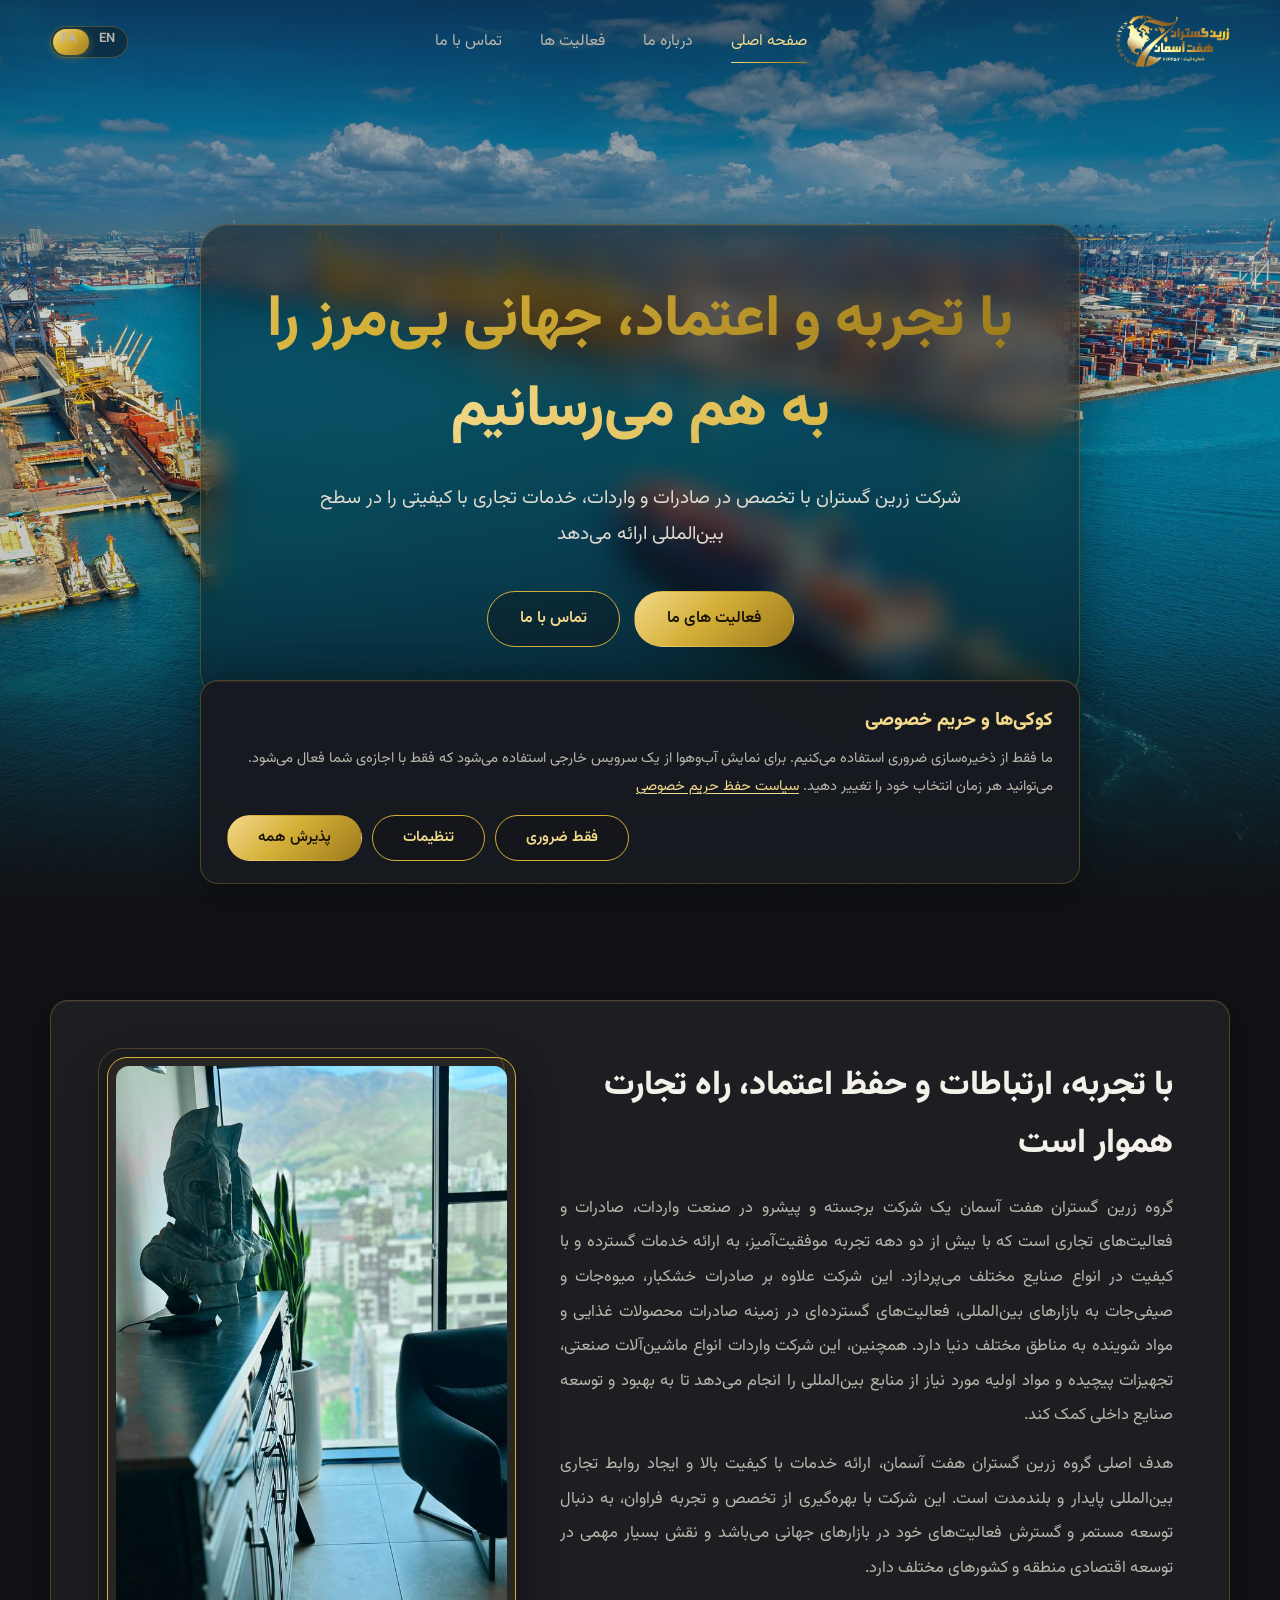
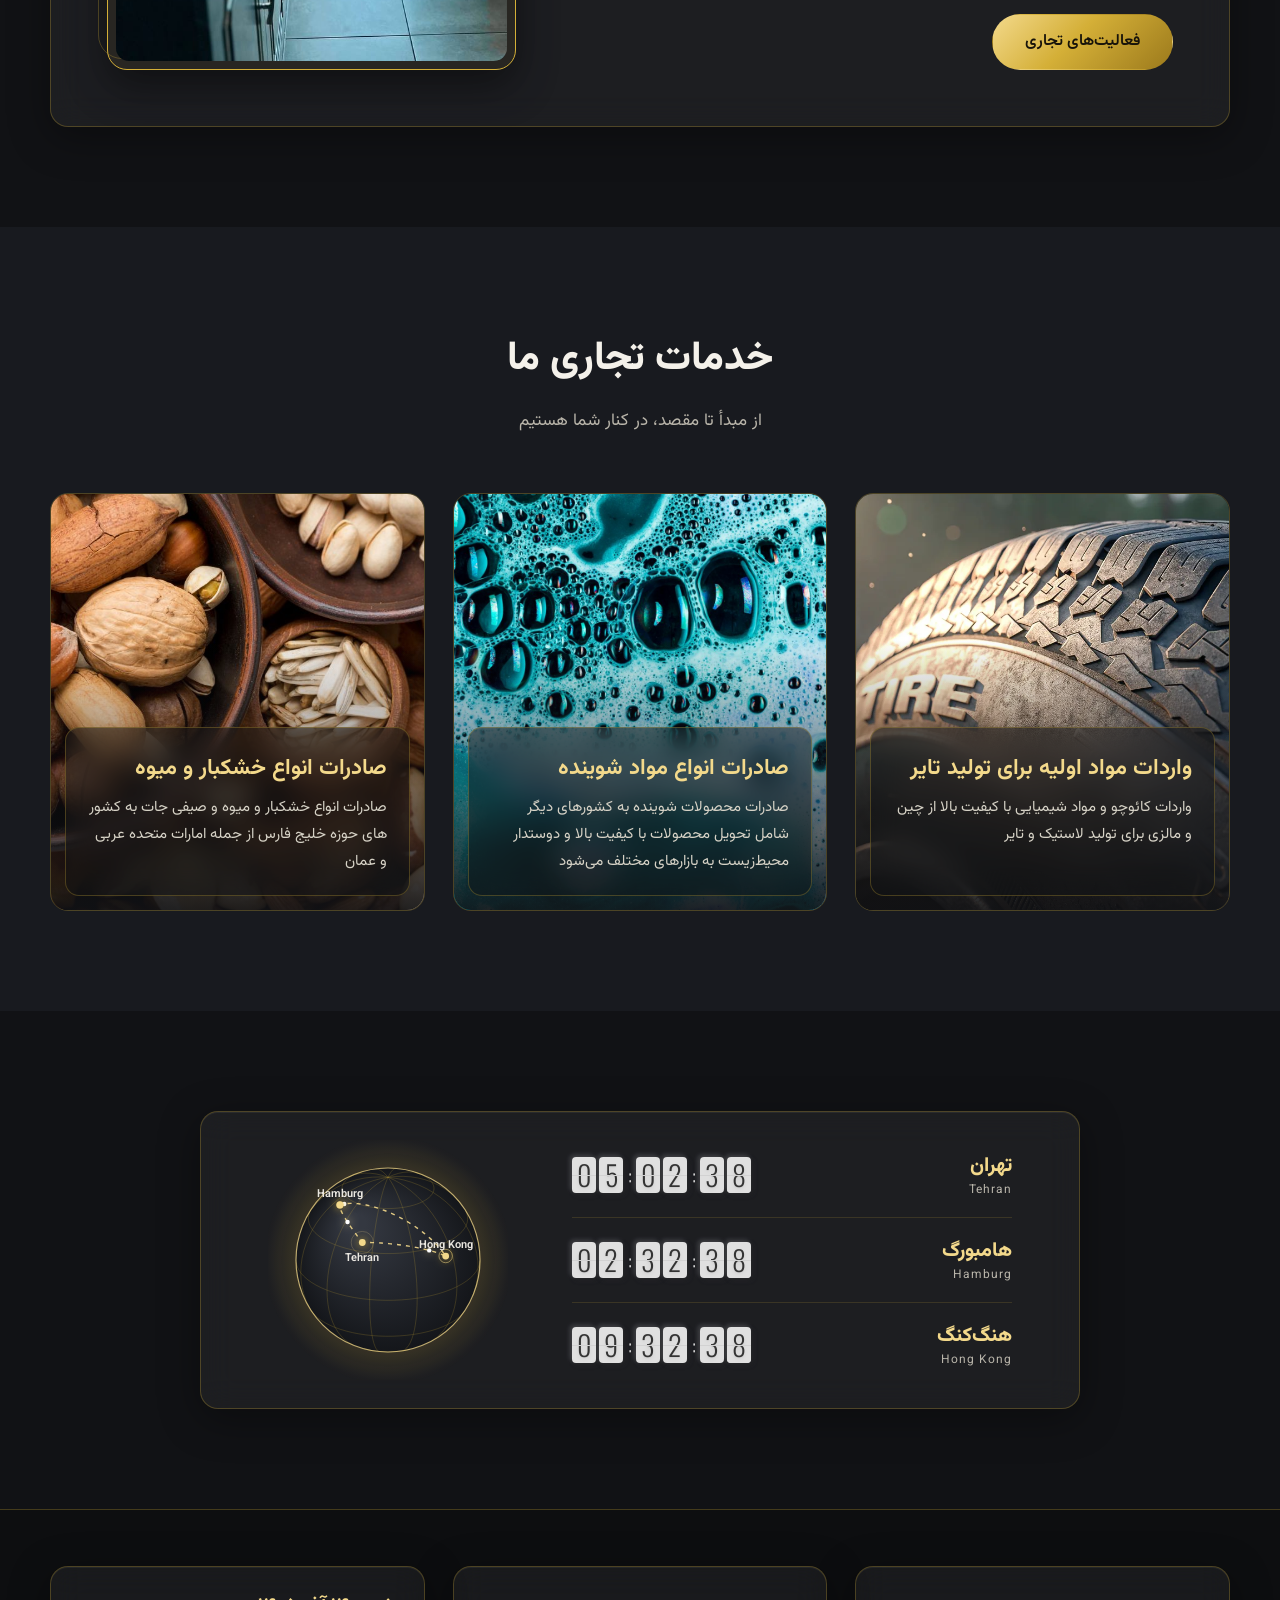
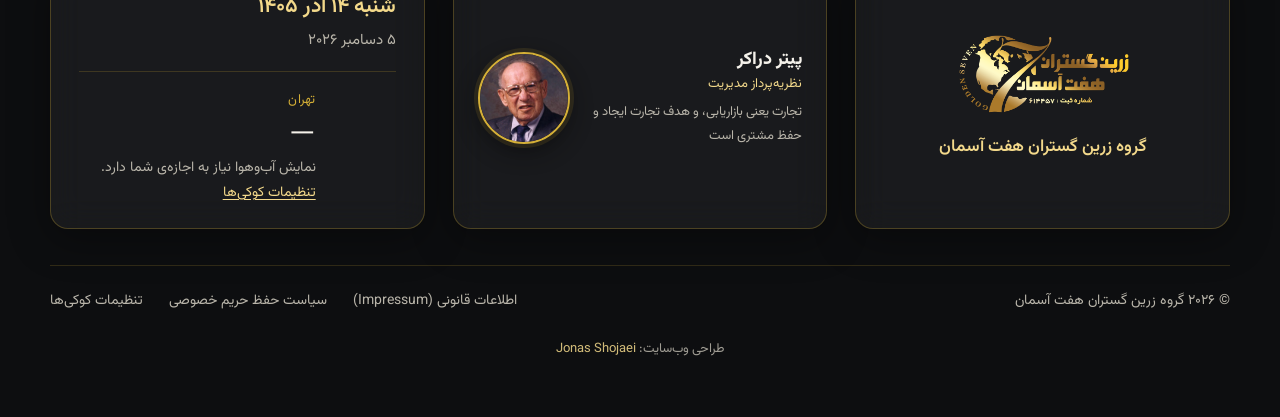
<file: index.html>
<!DOCTYPE html>
<html lang="fa" dir="rtl">
<head>
  <meta charset="utf-8">
  <meta name="viewport" content="width=device-width, initial-scale=1">
  <title data-i18n="home.title">زرین گستران | صادرات و واردات</title>
  <meta name="description" content="شرکت زرین گستران با تخصص در صادرات و واردات، خدمات تجاری با کیفیتی را در سطح بین‌المللی ارائه می‌دهد.">
  <meta name="theme-color" content="#111215">
  <link rel="icon" href="images/Logo.png">
  <link rel="preload" href="fonts/vazirmatn-arabic.woff2" as="font" type="font/woff2" crossorigin>
  <link rel="stylesheet" href="fonts/fonts.css">
  <link rel="stylesheet" href="css/style.css">
  <link rel="preload" as="image" href="images/hero.jpg" fetchpriority="high">
  <link rel="canonical" href="https://www.zarrin7.com/">
</head>
<body>

<header class="site-header">
  <div class="container header-inner">
    <a class="brand" href="index.html" aria-label="زرین گستران"><img src="images/Logo.png" width="664" height="321" decoding="async" alt="زرین گستران هفت آسمان" data-i18n-alt="alt.logo"></a>
    <nav class="nav" id="nav">
      <a href="index.html" class="active" data-i18n="nav.home">صفحه اصلی</a>
      <a href="about.html" data-i18n="nav.about">درباره ما</a>
      <a href="activities.html" data-i18n="nav.activities">فعالیت ها</a>
      <a href="contact.html" data-i18n="nav.contact">تماس با ما</a>
    </nav>
    <button class="lang-toggle" type="button" role="switch" aria-checked="false" aria-label="Language / زبان"><span class="lt-knob" aria-hidden="true"></span><span class="lt-opt">FA</span><span class="lt-opt">EN</span></button>
    <button class="nav-toggle" type="button" aria-label="منو" data-i18n-aria="aria.menu" aria-expanded="false" aria-controls="nav"><span></span></button>
  </div>
</header>

<main>
  <!-- ===== Hero ===== -->
  <section class="hero">
    <div class="hero-bg" role="img" aria-label="کشتی حامل کانتینر" data-i18n-aria="aria.hero"></div>

    <!-- plane flying across the banner -->
    <div class="lane-track" aria-hidden="true">
      <div class="mover">
        <span class="trail"></span>
        <span class="vehicle plane"><svg viewBox="0 0 24 24"><path fill="currentColor" d="M14 8.947L22 14v2l-8-2.526v5.36l3 1.666V22l-4.5-1L8 22v-1.5l3-1.667v-5.36L3 16v-2l8-5.053V3.5a1.5 1.5 0 0 1 3 0z"/></svg></span>
      </div>
    </div>

    <div class="container hero-content">
      <h1 class="fade-up" style="--d:.25s"><span class="gold-text" data-i18n="hero.quote">با تجربه و اعتماد، جهانی بی‌مرز را به هم می‌رسانیم</span></h1>
      <p class="hero-lead fade-up" style="--d:.45s" data-i18n="hero.lead">شرکت زرین گستران با تخصص در صادرات و واردات، خدمات تجاری با کیفیتی را در سطح بین‌المللی ارائه می‌دهد</p>
      <div class="hero-actions fade-up" style="--d:.65s">
        <a class="btn btn-gold" href="activities.html" data-i18n="hero.cta1">فعالیت های ما</a>
        <a class="btn btn-ghost" href="contact.html" data-i18n="hero.cta2">تماس با ما</a>
      </div>
    </div>
    <a class="scroll-hint" href="#intro" aria-label="scroll"><i></i><i></i><i></i></a>
  </section>

  <!-- ===== Introduction ===== -->
  <section class="section" id="intro">
    <div class="container">
      <div class="intro-panel glass reveal">
        <div>
          <h2 data-i18n="intro.title">با تجربه، ارتباطات و حفظ اعتماد، راه تجارت هموار است</h2>
          <p data-i18n="intro.p1">گروه زرین گستران هفت آسمان یک شرکت برجسته و پیشرو در صنعت واردات، صادرات و فعالیت‌های تجاری است که با بیش از دو دهه تجربه موفقیت‌آمیز، به ارائه خدمات گسترده و با کیفیت در انواع صنایع مختلف می‌پردازد. این شرکت علاوه بر صادرات خشکبار، میوه‌جات و صیفی‌جات به بازارهای بین‌المللی، فعالیت‌های گسترده‌ای در زمینه صادرات محصولات غذایی و مواد شوینده به مناطق مختلف دنیا دارد. همچنین، این شرکت واردات انواع ماشین‌آلات صنعتی، تجهیزات پیچیده و مواد اولیه مورد نیاز از منابع بین‌المللی را انجام می‌دهد تا به بهبود و توسعه صنایع داخلی کمک کند.</p>
          <p data-i18n="intro.p2">هدف اصلی گروه زرین گستران هفت آسمان، ارائه خدمات با کیفیت بالا و ایجاد روابط تجاری بین‌المللی پایدار و بلندمدت است. این شرکت با بهره‌گیری از تخصص و تجربه فراوان، به دنبال توسعه مستمر و گسترش فعالیت‌های خود در بازارهای جهانی می‌باشد و نقش بسیار مهمی در توسعه اقتصادی منطقه و کشورهای مختلف دارد.</p>
          <a class="btn btn-gold intro-btn" href="activities.html" data-i18n="intro.btn">فعالیت‌های تجاری</a>
        </div>
        <figure class="intro-photo">
          <div class="clip"><img src="images/office.jpg" width="1280" height="960" decoding="async" alt="دفتر زرین گستران" data-i18n-alt="alt.office" loading="lazy"></div>
        </figure>
      </div>
    </div>
  </section>

  <!-- ===== Three cards ===== -->
  <section class="section section-alt">
    <div class="container">
      <div class="section-head reveal">
        <h2 data-i18n="cards.title">خدمات تجاری ما</h2>
        <p data-i18n="cards.sub">از مبدأ تا مقصد، در کنار شما هستیم</p>
      </div>
      <div class="cards">
        <article class="card reveal" style="--d:0s">
          <img src="images/tyre.webp" width="1022" height="767" decoding="async" alt="تایر" data-i18n-alt="alt.tyre" loading="lazy">
          <div class="card-body">
            <h3 data-i18n="card1.title">واردات مواد اولیه برای تولید تایر</h3>
            <p data-i18n="card1.text">واردات کائوچو و مواد شیمیایی با کیفیت بالا از چین و مالزی برای تولید لاستیک و تایر</p>
          </div>
        </article>
        <article class="card reveal" style="--d:.15s">
          <img src="images/detergent.jpg" width="1000" height="1000" decoding="async" alt="مواد شوینده" data-i18n-alt="alt.detergent" loading="lazy">
          <div class="card-body">
            <h3 data-i18n="card2.title">صادرات انواع مواد شوینده</h3>
            <p data-i18n="card2.text">صادرات محصولات شوینده به کشورهای دیگر شامل تحویل محصولات با کیفیت بالا و دوستدار محیط‌زیست به بازارهای مختلف می‌شود</p>
          </div>
        </article>
        <article class="card reveal" style="--d:.3s">
          <img src="images/fruits-nuts.jpg" width="1000" height="667" decoding="async" alt="خشکبار و میوه" data-i18n-alt="alt.fruits-nuts" loading="lazy">
          <div class="card-body">
            <h3 data-i18n="card3.title">صادرات انواع خشکبار و میوه</h3>
            <p data-i18n="card3.text">صادرات انواع خشکبار و میوه و صیفی جات به کشور های حوزه خلیج فارس از جمله امارات متحده عربی و عمان</p>
          </div>
        </article>
      </div>
    </div>
  </section>

  <!-- ===== World clocks ===== -->
  <section class="section">
    <div class="container">
      <div class="clocks glass reveal">
        <div class="clocks-grid">
          <canvas class="globe" id="globe" width="240" height="240" role="img" aria-label="Tehran – Hamburg – Hong Kong"></canvas>

          <div class="clock-list">
            <div class="clock-row">
              <div class="clock-city"><span data-i18n="clock.tehran">تهران</span><small>Tehran</small></div>
              <div class="clock" data-tz="Asia/Tehran" role="img" aria-label="Tehran"></div>
            </div>
            <div class="clock-row">
              <div class="clock-city"><span data-i18n="clock.hamburg">هامبورگ</span><small>Hamburg</small></div>
              <div class="clock" data-tz="Europe/Berlin" role="img" aria-label="Hamburg"></div>
            </div>
            <div class="clock-row">
              <div class="clock-city"><span data-i18n="clock.hongkong">هنگ‌کنگ</span><small>Hong Kong</small></div>
              <div class="clock" data-tz="Asia/Hong_Kong" role="img" aria-label="Hong Kong"></div>
            </div>
          </div>
        </div>
      </div>
    </div>
  </section>
</main>

<footer class="site-footer">
  <div class="container footer-inner">
    <div class="footer-brand">
      <img src="images/Logo.png" width="664" height="321" decoding="async" alt="زرین گستران هفت آسمان" data-i18n-alt="alt.logo">
      <p data-i18n="footer.name">گروه زرین گستران هفت آسمان</p>
    </div>
    <div class="foot-mid glass" aria-label="Quotes" role="region"></div>
    <div class="foot-info glass" id="foot-info"></div>
  </div>
  <div class="container legal-bar">
    <span class="legal-copy" data-i18n="legal.copy">© ۲۰۲۶ گروه زرین گستران هفت آسمان</span>
    <nav class="legal-links" aria-label="Legal">
      <a href="imprint.html" data-i18n="legal.imprint">اطلاعات قانونی (Impressum)</a>
      <a href="privacy.html" data-i18n="legal.privacy">سیاست حفظ حریم خصوصی</a>
      <a href="#" data-cookie-settings data-i18n="legal.cookies">تنظیمات کوکی‌ها</a>
    </nav>
  </div>
  <p class="container credit"><span data-i18n="credit.label">طراحی وب‌سایت:</span> <a href="https://bitbins.de/" target="_blank" rel="noopener" dir="ltr">Jonas Shojaei</a></p>
</footer>

<script src="js/config.js"></script>
<script src="js/lang/en.js"></script>
<script src="js/i18n.js"></script>
<script src="js/consent.js"></script>
<script src="js/main.js"></script>
<script src="js/clock.js"></script>
<script src="js/globe.js"></script>
<script src="js/footer-info.js"></script>
<script src="js/quotes.js"></script>
</body>
</html>
</file>
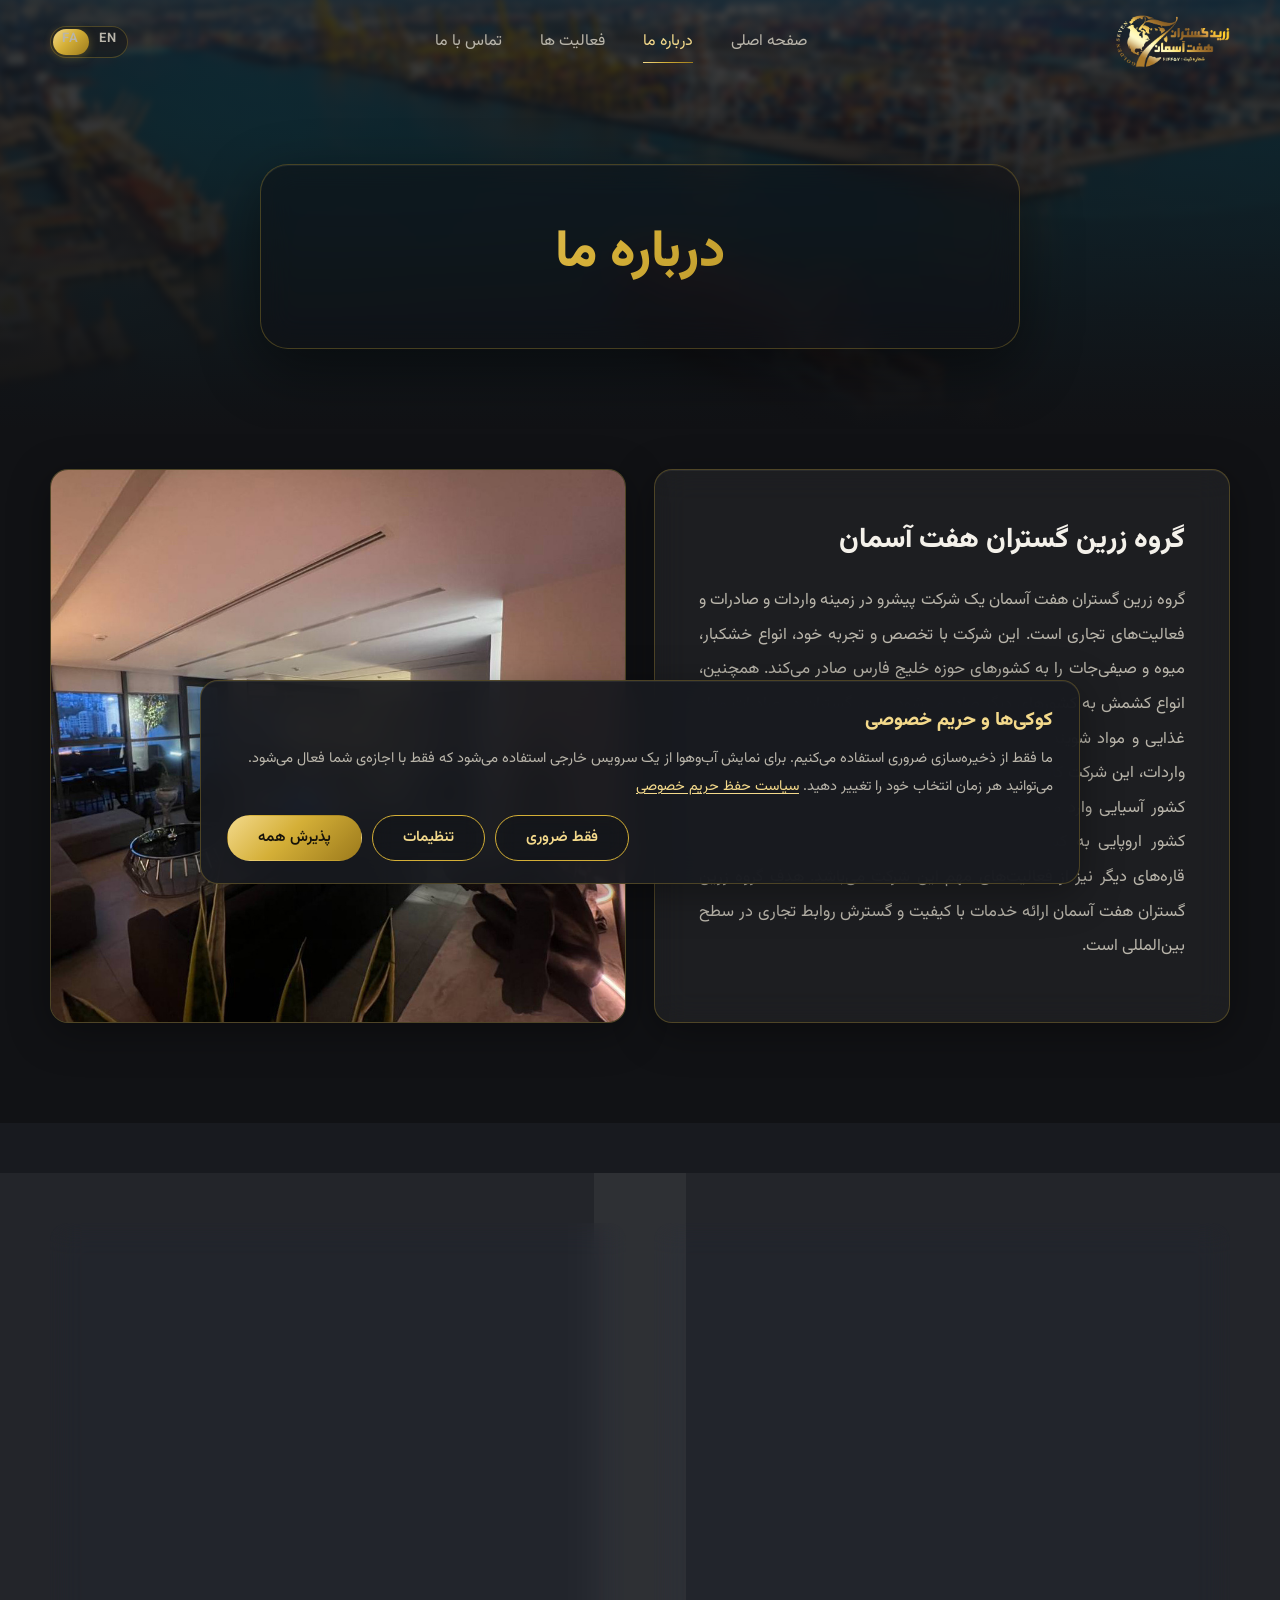
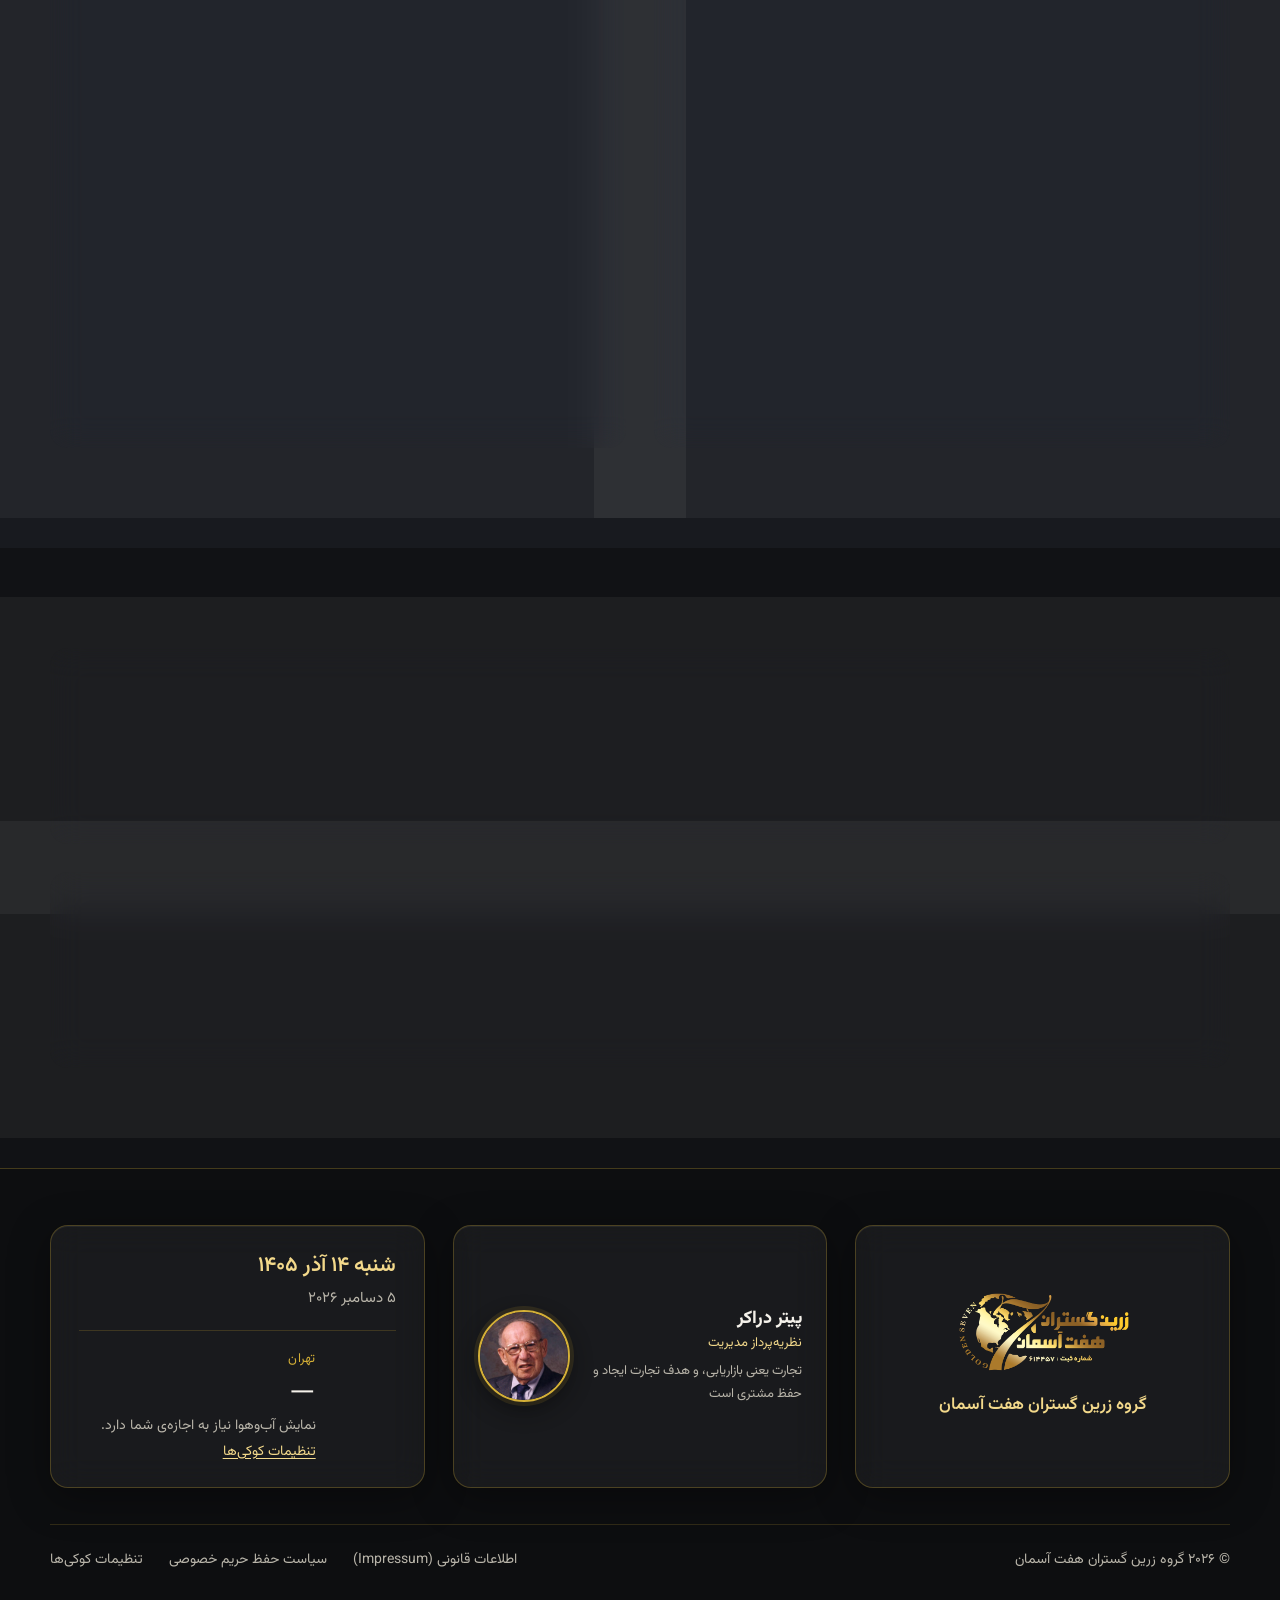
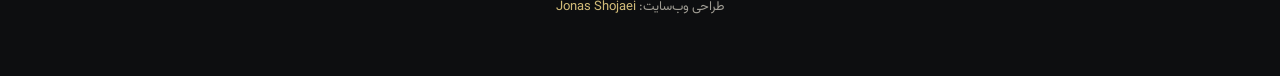
<file: about.html>
<!DOCTYPE html>
<html lang="fa" dir="rtl">
<head>
  <meta charset="utf-8">
  <meta name="viewport" content="width=device-width, initial-scale=1">
  <title data-i18n="about.pagetitle">درباره ما | زرین گستران</title>
  <meta name="description" content="آشنایی با شرکت زرین گستران؛ فعال در صادرات و واردات و ارائه خدمات تجاری بین‌المللی.">
  <meta name="theme-color" content="#111215">
  <link rel="icon" href="images/Logo.png">
  <link rel="preload" href="fonts/vazirmatn-arabic.woff2" as="font" type="font/woff2" crossorigin>
  <link rel="stylesheet" href="fonts/fonts.css">
  <link rel="stylesheet" href="css/style.css">
  <link rel="preload" as="image" href="images/hero.jpg" fetchpriority="high">
  <link rel="canonical" href="https://www.zarrin7.com/about.html">
</head>
<body>

<header class="site-header">
  <div class="container header-inner">
    <a class="brand" href="index.html" aria-label="زرین گستران"><img src="images/Logo.png" width="664" height="321" decoding="async" alt="زرین گستران هفت آسمان" data-i18n-alt="alt.logo"></a>
    <nav class="nav" id="nav">
      <a href="index.html" data-i18n="nav.home">صفحه اصلی</a>
      <a href="about.html" class="active" data-i18n="nav.about">درباره ما</a>
      <a href="activities.html" data-i18n="nav.activities">فعالیت ها</a>
      <a href="contact.html" data-i18n="nav.contact">تماس با ما</a>
    </nav>
    <button class="lang-toggle" type="button" role="switch" aria-checked="false" aria-label="Language / زبان"><span class="lt-knob" aria-hidden="true"></span><span class="lt-opt">FA</span><span class="lt-opt">EN</span></button>
    <button class="nav-toggle" type="button" aria-label="منو" data-i18n-aria="aria.menu" aria-expanded="false" aria-controls="nav"><span></span></button>
  </div>
</header>

<main>
  <section class="page-hero">
    <div class="container">
      <h1 class="fade-up gold-text" style="--d:.15s" data-i18n="nav.about">درباره ما</h1>
    </div>
  </section>

  <section class="section" style="padding-top:40px">
    <div class="container">
      <div class="about-grid">
        <div class="about-text glass reveal">
          <h2 data-i18n="about.title">گروه زرین گستران هفت آسمان</h2>
          <p data-i18n="about.p1">گروه زرین گستران هفت آسمان یک شرکت پیشرو در زمینه واردات و صادرات و فعالیت‌های تجاری است. این شرکت با تخصص و تجربه خود، انواع خشکبار، میوه و صیفی‌جات را به کشورهای حوزه خلیج فارس صادر می‌کند. همچنین، انواع کشمش به کشورهای دیگر صادر می‌شود. زرین گستران در صادرات مواد غذایی و مواد شوینده و بهداشتی به سایر قاره‌ها نیز فعال است. در زمینه واردات، این شرکت کائوچو و انواع تایر خودروهای سبک و سنگین را از چندین کشور آسیایی وارد می‌کند و انواع تجهیزات و ماشین‌آلات صنعتی را از یک کشور اروپایی به کشور می‌آورد. علاوه بر این، واردات انواع دانه قهوه از قاره‌های دیگر نیز از فعالیت‌های مهم این شرکت می‌باشد. هدف گروه زرین گستران هفت آسمان ارائه خدمات با کیفیت و گسترش روابط تجاری در سطح بین‌المللی است.</p>
        </div>
        <figure class="about-photo glass reveal" style="--d:.15s">
          <img src="images/office-center.jpg" width="954" height="955" decoding="async" alt="دفتر مرکزی زرین گستران" data-i18n-alt="alt.office-center" loading="lazy">
        </figure>
      </div>
    </div>
  </section>

  <section class="section section-alt">
    <div class="container">
      <div class="about-grid">
        <figure class="about-photo glass reveal">
          <img src="images/business-plan.jpg" width="667" height="667" decoding="async" alt="برنامه کسب‌وکار" data-i18n-alt="alt.business-plan" loading="lazy">
        </figure>
        <div class="about-text glass reveal" style="--d:.15s">
          <h2 data-i18n="goal.title">هدف ما</h2>
          <p data-i18n="goal.p1">گروه زرین گستران هفت آسمان یک شرکت بازرگانی است که در زمینه واردات و صادرات فعالیت می‌کند. این شرکت با بهره‌گیری از تخصص و تجربه‌ی خود، ارتباطات مؤثری با شرکای تجاری در سراسر جهان دارد. هدف ما ارائه‌ی خدماتی است که نیازهای مشتریان را برآورده کرده و رضایت آن‌ها را جلب کند. ما با تمرکز بر کیفیت و امانت‌داری، سعی داریم بهترین محصولات و خدمات را به مشتریان خود ارائه دهیم.</p>
          <p data-i18n="goal.p2">ما به دنبال ایجاد روابط پایدار و مطمئن با مشتریان و همکاران تجاری خود هستیم تا با هم به سوی آینده‌ای روشن‌تر گام برداریم. تلاش ما بر این است که با استفاده از بهترین روش‌های تجاری و بهره‌مندی از تکنولوژی‌های روز، در مسیر رشد و توسعه قدم برداریم و سهمی مؤثر در ارتقای سطح تجارت بین‌المللی ایفا کنیم. علاوه بر این، ما به بهبود مداوم فرآیندهای کاری و افزایش بهره‌وری اعتقاد داریم. این امر از طریق آموزش مداوم کارکنان و ارتقای مهارت‌های فنی و حرفه‌ای آن‌ها محقق می‌شود.</p>
          <p data-i18n="goal.p3">در نهایت، هدف ما ایجاد یک محیط کاری مثبت و پرانرژی است که در آن تمامی اعضای تیم بتوانند به بهترین شکل ممکن همکاری کنند و به موفقیت‌های بیشتری دست یابند. گروه زرین گستران هفت آسمان به تعهدات خود پایبند است و تلاش می‌کند تا با ارائه خدمات متمایز، اعتماد و وفاداری مشتریان خود را جلب کند.</p>
        </div>
      </div>
    </div>
  </section>
  <section class="section">
    <div class="container">
      <div class="leaders">
        <article class="leader glass reveal">
          <img class="leader-photo" src="images/zarrin.png" width="404" height="404" decoding="async" alt="مهدی زرین" data-i18n-alt="leader.zarrin.name" loading="lazy">
          <div class="leader-text">
            <h2 data-i18n="leader.zarrin.name">مهدی زرین</h2>
            <p data-i18n="leader.zarrin.role">مدیرعامل</p>
          </div>
        </article>
        <article class="leader glass reveal" style="--d:.15s">
          <img class="leader-photo" src="images/shojaei.png" width="405" height="405" decoding="async" alt="میثم شجاعی" data-i18n-alt="leader.shojaei.name" loading="lazy">
          <div class="leader-text">
            <h2 data-i18n="leader.shojaei.name">میثم شجاعی</h2>
            <p data-i18n="leader.shojaei.role">رئیس هیئت مدیره</p>
          </div>
        </article>
      </div>
    </div>
  </section>
</main>

<footer class="site-footer">
  <div class="container footer-inner">
    <div class="footer-brand">
      <img src="images/Logo.png" width="664" height="321" decoding="async" alt="زرین گستران هفت آسمان" data-i18n-alt="alt.logo">
      <p data-i18n="footer.name">گروه زرین گستران هفت آسمان</p>
    </div>
    <div class="foot-mid glass" aria-label="Quotes" role="region"></div>
    <div class="foot-info glass" id="foot-info"></div>
  </div>
  <div class="container legal-bar">
    <span class="legal-copy" data-i18n="legal.copy">© ۲۰۲۶ گروه زرین گستران هفت آسمان</span>
    <nav class="legal-links" aria-label="Legal">
      <a href="imprint.html" data-i18n="legal.imprint">اطلاعات قانونی (Impressum)</a>
      <a href="privacy.html" data-i18n="legal.privacy">سیاست حفظ حریم خصوصی</a>
      <a href="#" data-cookie-settings data-i18n="legal.cookies">تنظیمات کوکی‌ها</a>
    </nav>
  </div>
  <p class="container credit"><span data-i18n="credit.label">طراحی وب‌سایت:</span> <a href="https://bitbins.de/" target="_blank" rel="noopener" dir="ltr">Jonas Shojaei</a></p>
</footer>

<script src="js/config.js"></script>
<script src="js/lang/en.js"></script>
<script src="js/i18n.js"></script>
<script src="js/consent.js"></script>
<script src="js/main.js"></script>
<script src="js/footer-info.js"></script>
<script src="js/quotes.js"></script>
</body>
</html>
</file>
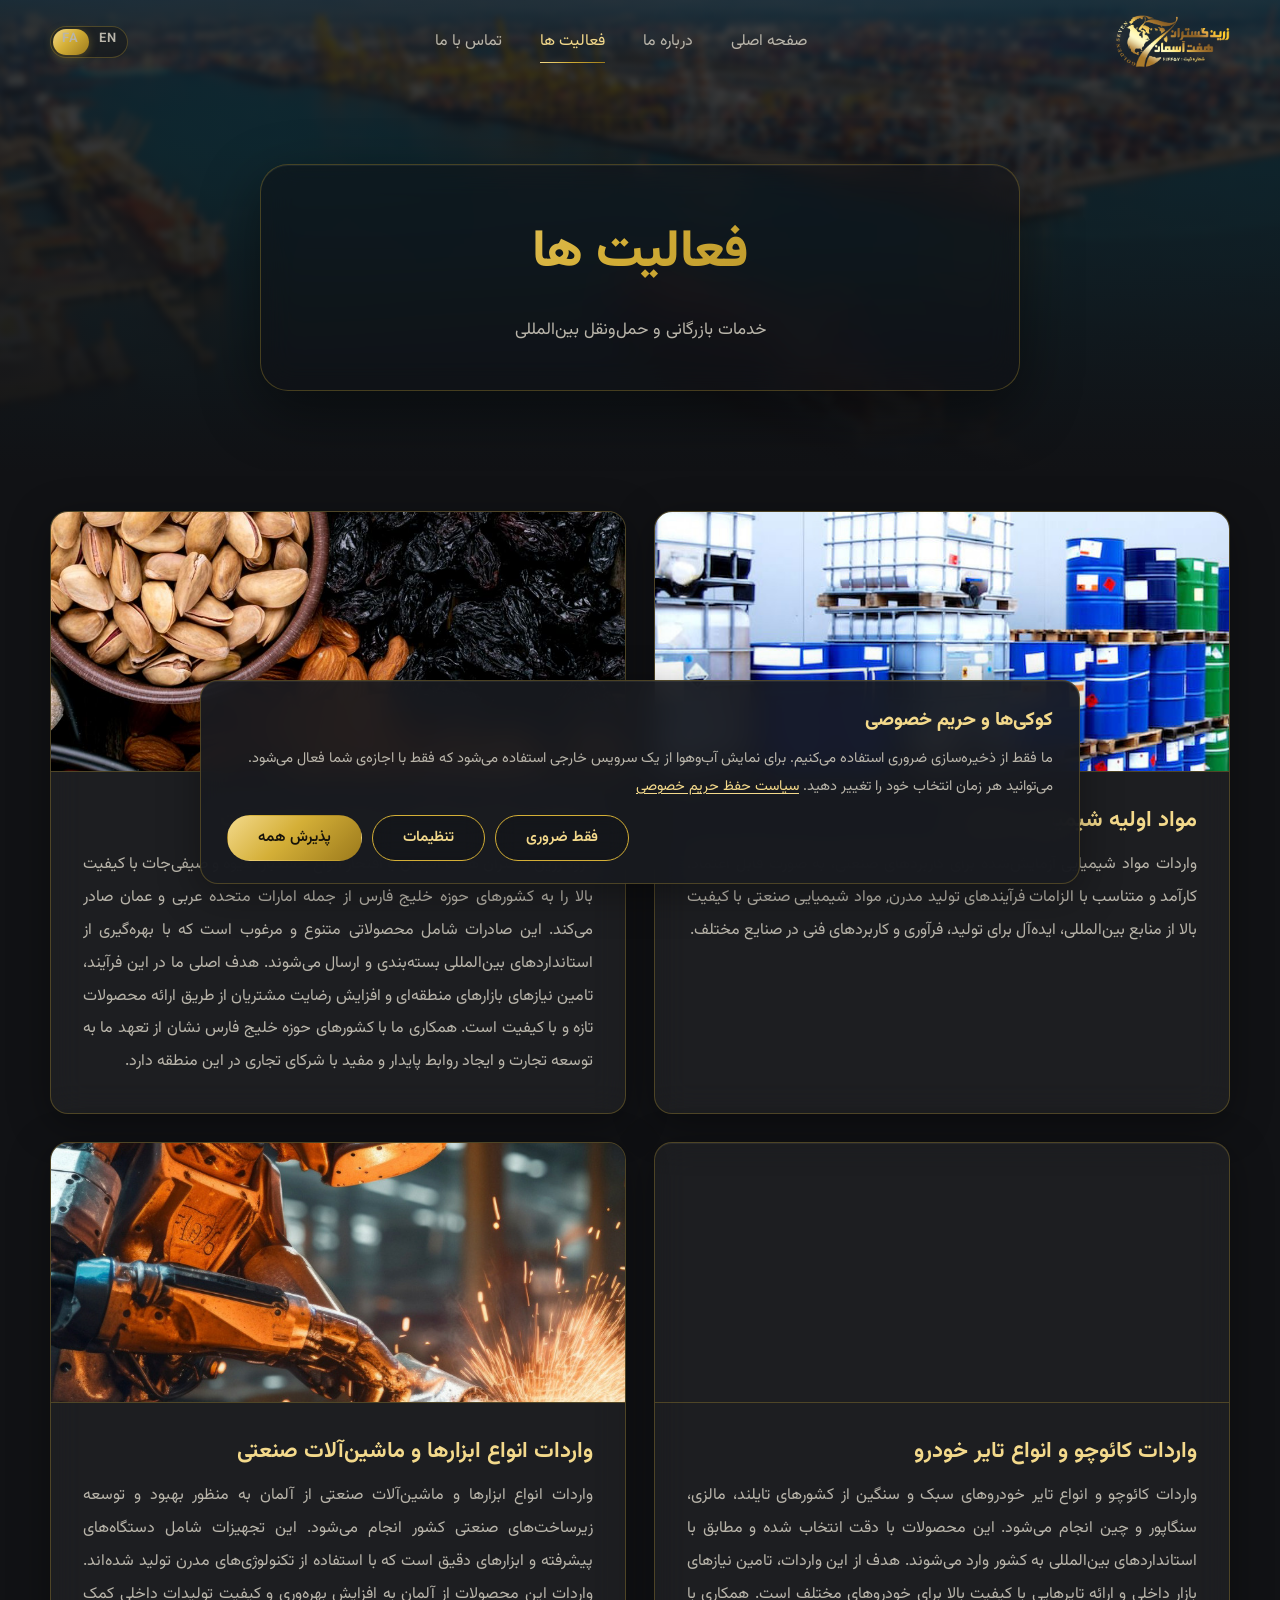
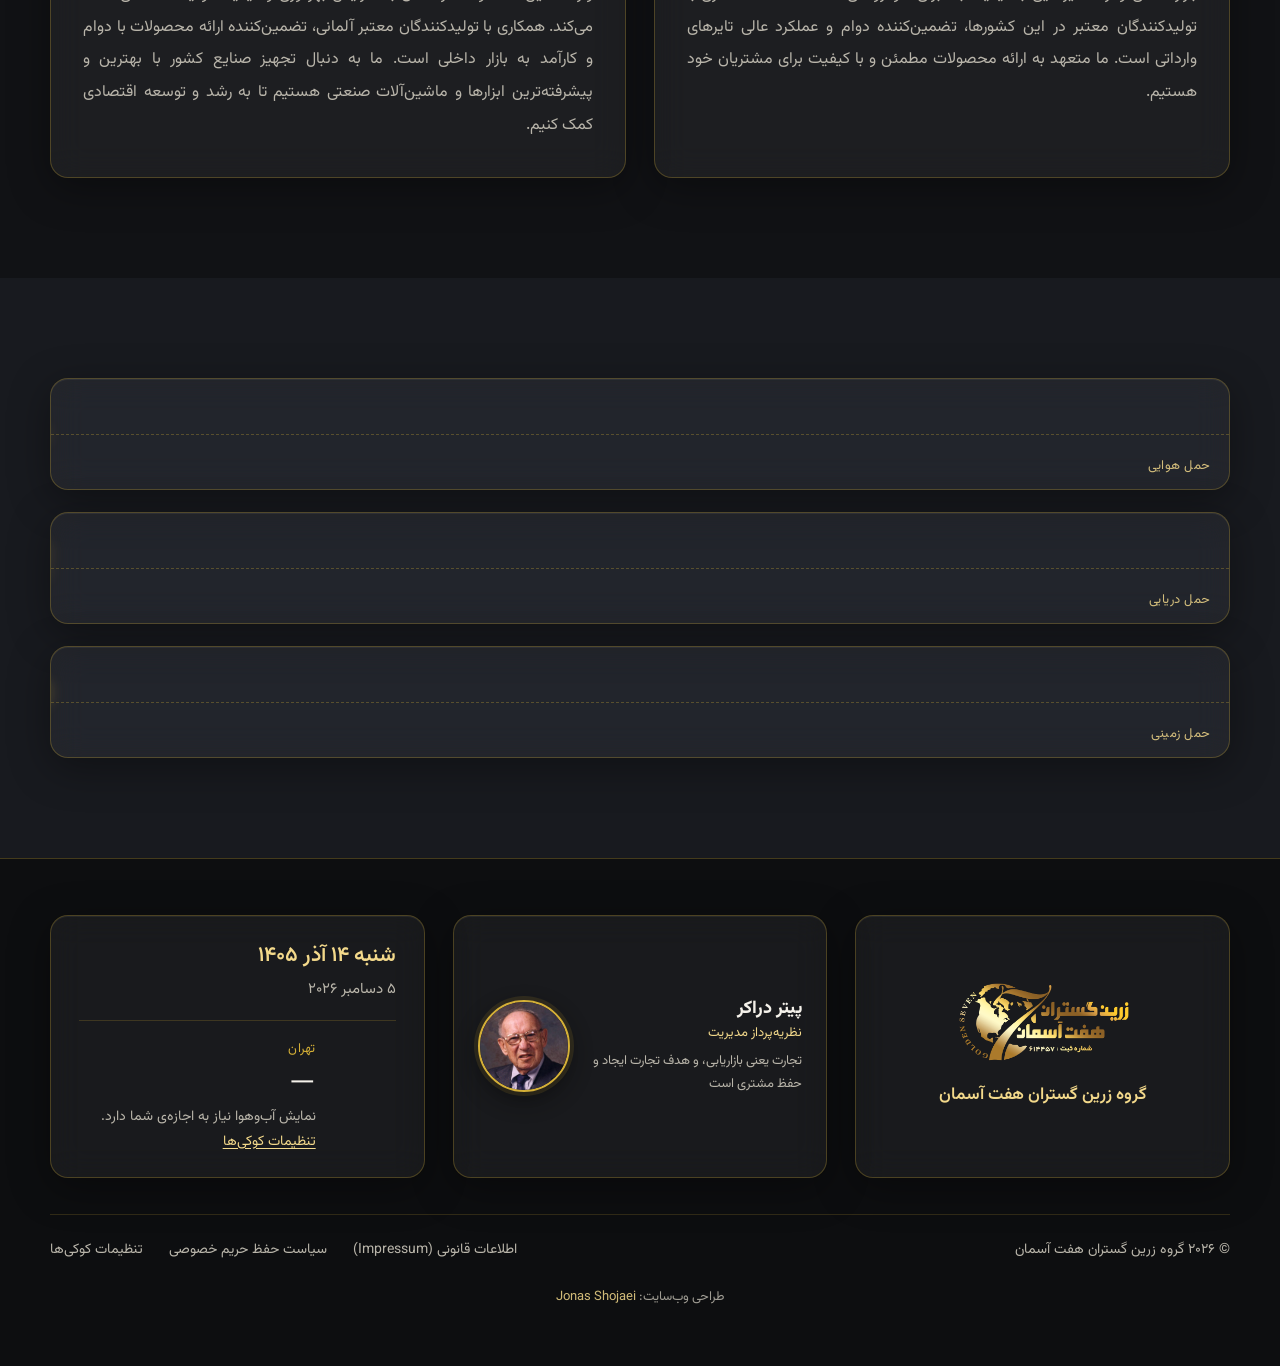
<file: activities.html>
<!DOCTYPE html>
<html lang="fa" dir="rtl">
<head>
  <meta charset="utf-8">
  <meta name="viewport" content="width=device-width, initial-scale=1">
  <title data-i18n="act.pagetitle">فعالیت ها | زرین گستران</title>
  <meta name="description" content="فعالیت‌های زرین گستران: صادرات، واردات، حمل‌ونقل دریایی، هوایی و زمینی و ترخیص کالا.">
  <meta name="theme-color" content="#111215">
  <link rel="icon" href="images/Logo.png">
  <link rel="preload" href="fonts/vazirmatn-arabic.woff2" as="font" type="font/woff2" crossorigin>
  <link rel="stylesheet" href="fonts/fonts.css">
  <link rel="stylesheet" href="css/style.css">
  <link rel="preload" as="image" href="images/hero.jpg" fetchpriority="high">
  <link rel="canonical" href="https://www.zarrin7.com/activities.html">
</head>
<body>

<header class="site-header">
  <div class="container header-inner">
    <a class="brand" href="index.html" aria-label="زرین گستران"><img src="images/Logo.png" width="664" height="321" decoding="async" alt="زرین گستران هفت آسمان" data-i18n-alt="alt.logo"></a>
    <nav class="nav" id="nav">
      <a href="index.html" data-i18n="nav.home">صفحه اصلی</a>
      <a href="about.html" data-i18n="nav.about">درباره ما</a>
      <a href="activities.html" class="active" data-i18n="nav.activities">فعالیت ها</a>
      <a href="contact.html" data-i18n="nav.contact">تماس با ما</a>
    </nav>
    <button class="lang-toggle" type="button" role="switch" aria-checked="false" aria-label="Language / زبان"><span class="lt-knob" aria-hidden="true"></span><span class="lt-opt">FA</span><span class="lt-opt">EN</span></button>
    <button class="nav-toggle" type="button" aria-label="منو" data-i18n-aria="aria.menu" aria-expanded="false" aria-controls="nav"><span></span></button>
  </div>
</header>

<main>
  <section class="page-hero">
    <div class="container">
      <h1 class="fade-up gold-text" style="--d:.15s" data-i18n="nav.activities">فعالیت ها</h1>
      <p class="fade-up" style="--d:.3s" data-i18n="act.sub">خدمات بازرگانی و حمل‌ونقل بین‌المللی</p>
    </div>
  </section>

  <section class="section" style="padding-top:40px">
    <div class="container">
      <div class="services">
        <article class="service glass reveal">
          <div class="service-img"><img src="images/chemicals.jpg" width="636" height="636" decoding="async" alt="مواد اولیه شیمیایی صنعتی" data-i18n-alt="alt.chemicals" loading="lazy"></div>
          <div class="service-body">
            <h3 data-i18n="s1.title">مواد اولیه شیمیایی صنعتی</h3>
            <p data-i18n="s1.text">واردات مواد شیمیایی آزمایش‌شده برای کاربردهای صنعتی، به صورت قابل اعتماد، کارآمد و متناسب با الزامات فرآیندهای تولید مدرن, مواد شیمیایی صنعتی با کیفیت بالا از منابع بین‌المللی، ایده‌آل برای تولید، فرآوری و کاربردهای فنی در صنایع مختلف.</p>
          </div>
        </article>
        <article class="service glass reveal" style="--d:.1s">
          <div class="service-img"><img src="images/dried-fruits.jpg" width="1000" height="1466" decoding="async" alt="خشکبار، میوه و صیفی‌جات" data-i18n-alt="alt.dried-fruits" loading="lazy"></div>
          <div class="service-body">
            <h3 data-i18n="s2.title">صادرات انواع خشکبار و میوه و صیفی جات</h3>
            <p data-i18n="s2.text">گروه زرین گستران هفت آسمان با افتخار انواع خشکبار، میوه و صیفی‌جات با کیفیت بالا را به کشورهای حوزه خلیج فارس از جمله امارات متحده عربی و عمان صادر می‌کند. این صادرات شامل محصولاتی متنوع و مرغوب است که با بهره‌گیری از استانداردهای بین‌المللی بسته‌بندی و ارسال می‌شوند. هدف اصلی ما در این فرآیند، تامین نیازهای بازارهای منطقه‌ای و افزایش رضایت مشتریان از طریق ارائه محصولات تازه و با کیفیت است. همکاری ما با کشورهای حوزه خلیج فارس نشان از تعهد ما به توسعه تجارت و ایجاد روابط پایدار و مفید با شرکای تجاری در این منطقه دارد.</p>
          </div>
        </article>
        <article class="service glass reveal">
          <div class="service-img"><img src="images/tires.jpg" width="841" height="841" decoding="async" alt="تایر خودرو" data-i18n-alt="alt.tires" loading="lazy"></div>
          <div class="service-body">
            <h3 data-i18n="s3.title">واردات کائوچو و انواع تایر خودرو</h3>
            <p data-i18n="s3.text">واردات کائوچو و انواع تایر خودروهای سبک و سنگین از کشورهای تایلند، مالزی، سنگاپور و چین انجام می‌شود. این محصولات با دقت انتخاب شده و مطابق با استانداردهای بین‌المللی به کشور وارد می‌شوند. هدف از این واردات، تامین نیازهای بازار داخلی و ارائه تایرهایی با کیفیت بالا برای خودروهای مختلف است. همکاری با تولیدکنندگان معتبر در این کشورها، تضمین‌کننده دوام و عملکرد عالی تایرهای وارداتی است. ما متعهد به ارائه محصولات مطمئن و با کیفیت برای مشتریان خود هستیم.</p>
          </div>
        </article>
        <article class="service glass reveal" style="--d:.1s">
          <div class="service-img"><img src="images/industrial-tools.jpg" width="841" height="841" decoding="async" alt="ابزارها و ماشین‌آلات صنعتی" data-i18n-alt="alt.industrial-tools" loading="lazy"></div>
          <div class="service-body">
            <h3 data-i18n="s4.title">واردات انواع ابزارها و ماشین‌آلات صنعتی</h3>
            <p data-i18n="s4.text">واردات انواع ابزارها و ماشین‌آلات صنعتی از آلمان به منظور بهبود و توسعه زیرساخت‌های صنعتی کشور انجام می‌شود. این تجهیزات شامل دستگاه‌های پیشرفته و ابزارهای دقیق است که با استفاده از تکنولوژی‌های مدرن تولید شده‌اند. واردات این محصولات از آلمان به افزایش بهره‌وری و کیفیت تولیدات داخلی کمک می‌کند. همکاری با تولیدکنندگان معتبر آلمانی، تضمین‌کننده ارائه محصولات با دوام و کارآمد به بازار داخلی است. ما به دنبال تجهیز صنایع کشور با بهترین و پیشرفته‌ترین ابزارها و ماشین‌آلات صنعتی هستیم تا به رشد و توسعه اقتصادی کمک کنیم.</p>
          </div>
        </article>
      </div>
    </div>
  </section>

  <section class="section section-alt">
    <div class="container">
      <div class="lanes">
        <div class="lane lane-air glass reveal">
          <span class="lane-tag" data-i18n="lane.air">حمل هوایی</span>
          <div class="lane-track" aria-hidden="true">
            <div class="mover">
              <span class="trail"></span>
              <span class="vehicle plane"><svg viewBox="0 0 24 24"><path fill="currentColor" d="M14 8.947L22 14v2l-8-2.526v5.36l3 1.666V22l-4.5-1L8 22v-1.5l3-1.667v-5.36L3 16v-2l8-5.053V3.5a1.5 1.5 0 0 1 3 0z"/></svg></span>
            </div>
          </div>
        </div>
        <div class="lane lane-sea glass reveal" style="--d:.1s">
          <span class="lane-tag" data-i18n="lane.sea">حمل دریایی</span>
          <div class="lane-track" aria-hidden="true">
            <div class="mover">
              <span class="trail"></span>
              <span class="vehicle ship"><svg viewBox="0 0 32 32" aria-hidden="true"><g fill="none" stroke="currentColor" stroke-width="1.4" stroke-linecap="round" stroke-linejoin="round"><path d="M18.5 29.5c1.38 0 2.061-.55 2.5-1.5c.42.95 1.12 1.5 2.5 1.5s2.029-.52 2.5-1.5c.47 1 1.12 1.5 2.5 1.5c.965 0 1.582-.244 2.02-.732"/><path d="M3.5 26.5c1.38 0 2.061-.55 2.5-1.5c.42.95 1.12 1.5 2.5 1.5s2.029-.52 2.5-1.5c.47 1 1.12 1.5 2.5 1.5S15.55 26 16 25c.5.97 1.12 1.5 2.5 1.5s2.02-.52 2.5-1.5c.45.98 1.12 1.5 2.5 1.5"/><path d="M27.5 16.5l-5-6L22 7.5H5.9l-.5 3H4l-1.5 6"/><path d="M27.5 16.5h3l-3.44 7.64c-.64 1.44-2.069 2.36-3.649 2.36"/><path d="M3.36 24.573c-.235-.39-.408-.825-.5-1.293L1.5 16.5h22"/><path d="M13.5 7.5h-5l.5-3h2.5zM19.5 4.5v3"/><path d="M24.5 18.5h1M20.5 14.5h1M5.5 14.5h1M8.5 14.5h1M11.5 14.5h1M14.5 14.5h1M17.5 14.5h1M6.5 12.5h1M9.5 12.5h1M12.5 12.5h1M15.5 12.5h1M18.5 12.5h1M7.5 10.5h1M10.5 10.5h1M13.5 10.5h1M16.5 10.5h1M20.5 10.5h2"/></g></svg></span>
            </div>
          </div>
        </div>
        <div class="lane lane-land glass reveal" style="--d:.2s">
          <span class="lane-tag" data-i18n="lane.land">حمل زمینی</span>
          <div class="lane-track" aria-hidden="true">
            <div class="mover">
              <span class="trail"></span>
              <span class="vehicle truck"><svg class="wide" viewBox="-2 -2 126.88 66" aria-hidden="true"><path fill="currentColor" fill-rule="evenodd" clip-rule="evenodd" d="M105.01,40.54c-5.7,0-10.3,4.63-10.3,10.3c0,5.7,4.63,10.3,10.3,10.3c5.7,0,10.3-4.63,10.3-10.3 C115.31,45.14,110.68,40.54,105.01,40.54L105.01,40.54z M61.86,41.46c-5.2,0-9.38,4.22-9.38,9.38c0,5.2,4.22,9.38,9.38,9.38 c5.2,0,9.38-4.22,9.38-9.38C71.24,45.64,67.02,41.46,61.86,41.46L61.86,41.46z M61.86,47.23c-1.99,0-3.61,1.62-3.61,3.61 s1.62,3.61,3.61,3.61c1.99,0,3.61-1.62,3.61-3.61S63.85,47.23,61.86,47.23L61.86,47.23z M24.11,41.46c-5.2,0-9.38,4.22-9.38,9.38 c0,5.2,4.22,9.38,9.38,9.38c5.2,0,9.38-4.22,9.38-9.38C33.5,45.64,29.28,41.46,24.11,41.46L24.11,41.46z M24.11,47.23 c-1.99,0-3.61,1.62-3.61,3.61s1.62,3.61,3.61,3.61c1.99,0,3.61-1.62,3.61-3.61S26.11,47.23,24.11,47.23L24.11,47.23z M47.37,53.53 H38.1v-3.01h9.27V53.53L47.37,53.53z M10.46,53.53H5.63c-1.55,0-2.95-0.66-3.96-1.71c-1.01-1.05-1.65-2.5-1.65-4.02V8.06 c0-2.44-0.36-4.44,1.62-6.42C2.66,0.63,4.05,0,5.6,0h73.32c1.55,0,2.95,0.63,3.96,1.65c1.01,1.01,1.65,2.41,1.65,3.96l0,7.26 l10.27,0.07l3.62,0.02l0,0c0.73,0.79,1.4,1.6,2.01,2.42c2.71,3.64,4.23,7.94,4.52,12.11l16.38,6.27l1.55,16.51h-5.01 c-2.31-18.03-25.03-15.84-25.73,0l-7.61,0v1.74c0,0.86-0.67,1.52-1.52,1.52l-6.69,0v-3.04h5.16V5.61c0-0.7-0.28-1.33-0.76-1.81 c-0.48-0.48-1.11-0.76-1.81-0.76H5.6c-0.7,0-1.33,0.29-1.81,0.76C2.76,4.77,3.07,6.43,3.07,7.7v40.1c0,0.73,0.32,1.43,0.79,1.93 c0.48,0.48,1.08,0.79,1.77,0.79h4.82V53.53L10.46,53.53z M94.46,17.89l-5.83-0.09v9.69h11.02C99.12,23.98,97.49,20.9,94.46,17.89 L94.46,17.89z M105.01,46.88c-2.19,0-3.96,1.77-3.96,3.96c0,2.19,1.77,3.96,3.96,3.96c2.19,0,3.96-1.77,3.96-3.96 C108.97,48.65,107.2,46.88,105.01,46.88L105.01,46.88z"/><path fill="none" stroke="currentColor" stroke-width="2.2" opacity=".5" d="M16 9v28M28 9v28M40 9v28M52 9v28M64 9v28"/></svg></span>
            </div>
          </div>
        </div>
      </div>
    </div>
  </section>
</main>

<footer class="site-footer">
  <div class="container footer-inner">
    <div class="footer-brand">
      <img src="images/Logo.png" width="664" height="321" decoding="async" alt="زرین گستران هفت آسمان" data-i18n-alt="alt.logo">
      <p data-i18n="footer.name">گروه زرین گستران هفت آسمان</p>
    </div>
    <div class="foot-mid glass" aria-label="Quotes" role="region"></div>
    <div class="foot-info glass" id="foot-info"></div>
  </div>
  <div class="container legal-bar">
    <span class="legal-copy" data-i18n="legal.copy">© ۲۰۲۶ گروه زرین گستران هفت آسمان</span>
    <nav class="legal-links" aria-label="Legal">
      <a href="imprint.html" data-i18n="legal.imprint">اطلاعات قانونی (Impressum)</a>
      <a href="privacy.html" data-i18n="legal.privacy">سیاست حفظ حریم خصوصی</a>
      <a href="#" data-cookie-settings data-i18n="legal.cookies">تنظیمات کوکی‌ها</a>
    </nav>
  </div>
  <p class="container credit"><span data-i18n="credit.label">طراحی وب‌سایت:</span> <a href="https://bitbins.de/" target="_blank" rel="noopener" dir="ltr">Jonas Shojaei</a></p>
</footer>

<script src="js/config.js"></script>
<script src="js/lang/en.js"></script>
<script src="js/i18n.js"></script>
<script src="js/consent.js"></script>
<script src="js/main.js"></script>
<script src="js/footer-info.js"></script>
<script src="js/quotes.js"></script>
</body>
</html>
</file>
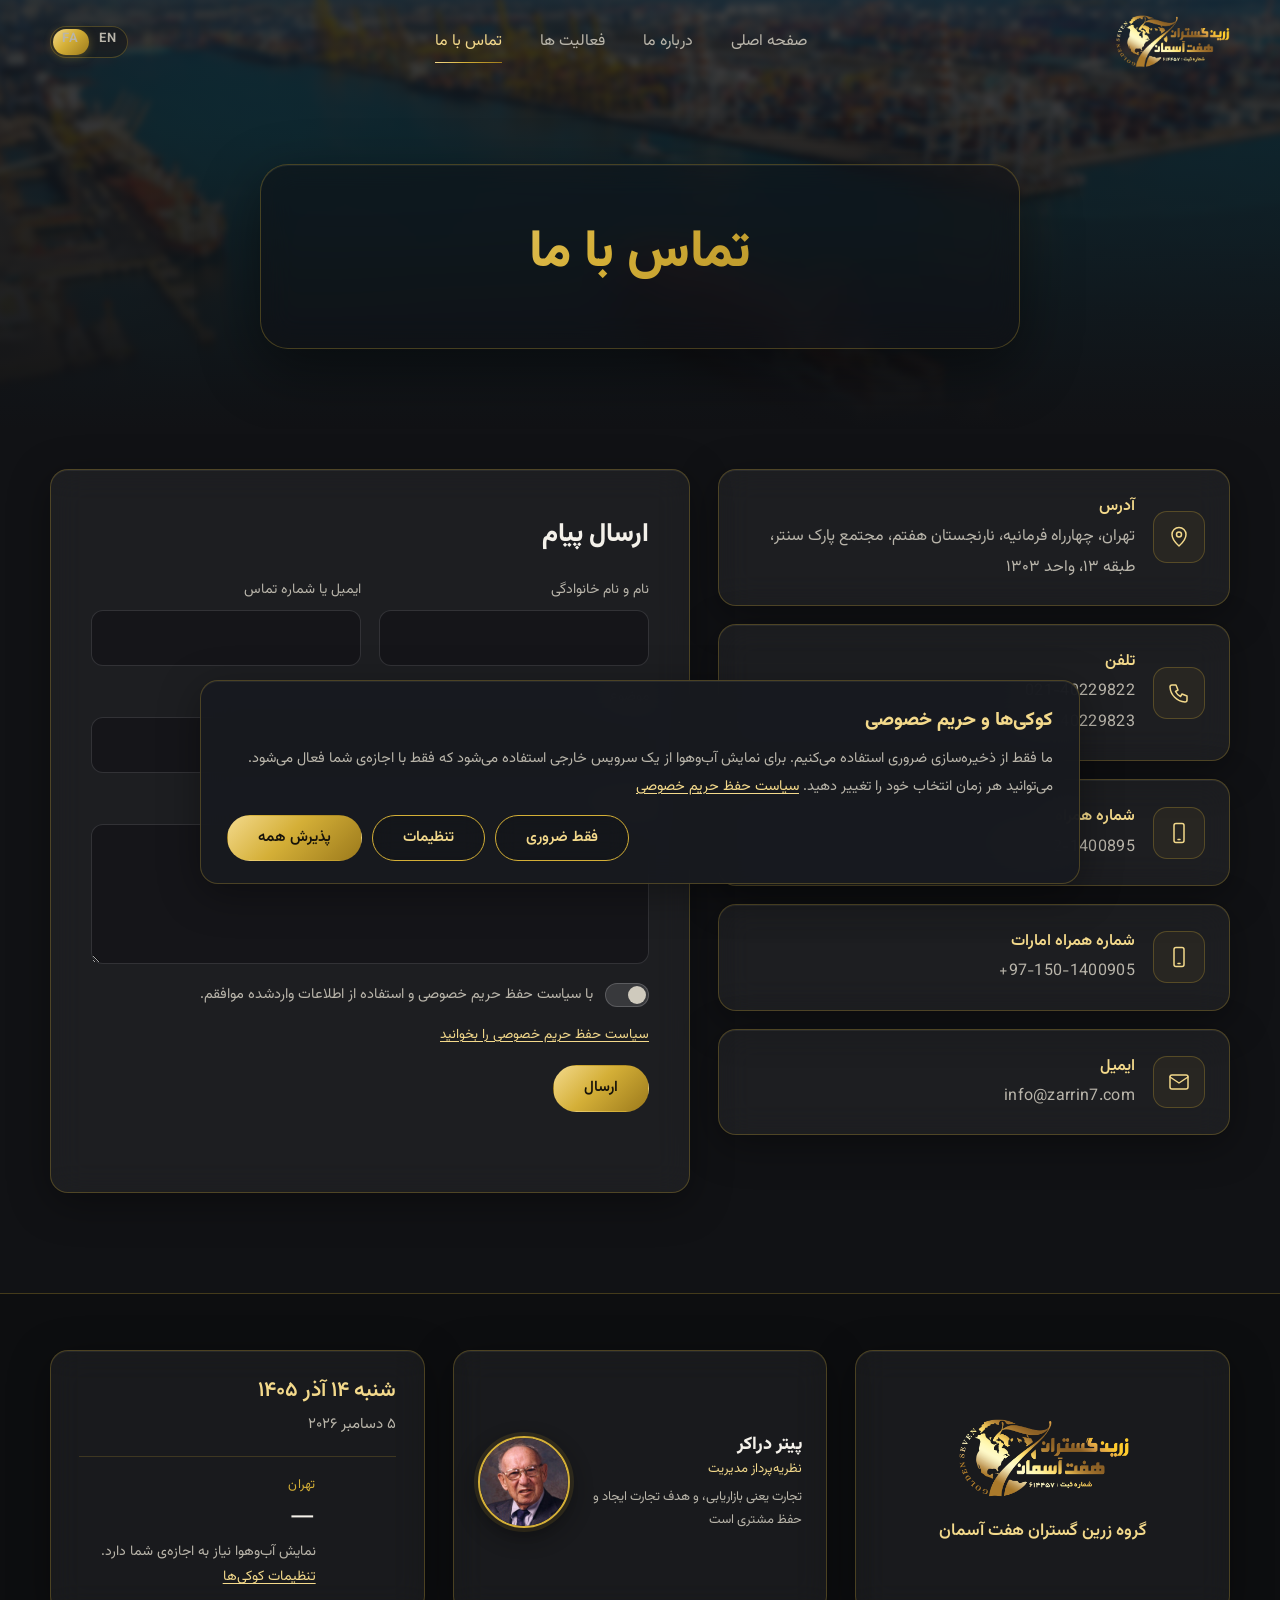
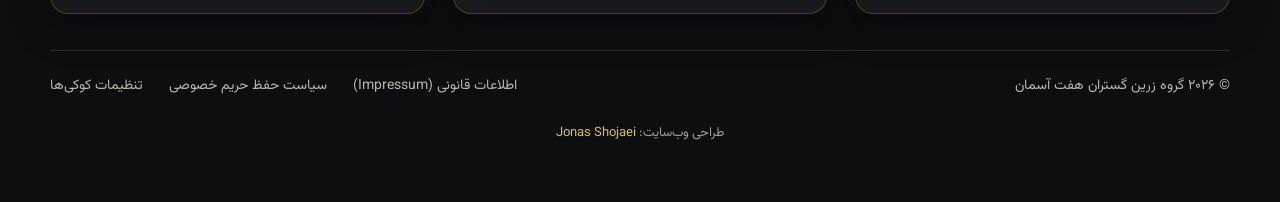
<file: contact.html>
<!DOCTYPE html>
<html lang="fa" dir="rtl">
<head>
  <meta charset="utf-8">
  <meta name="viewport" content="width=device-width, initial-scale=1">
  <title data-i18n="contact.pagetitle">تماس با ما | زرین گستران</title>
  <meta name="description" content="راه‌های ارتباط با شرکت زرین گستران.">
  <meta name="theme-color" content="#111215">
  <link rel="icon" href="images/Logo.png">
  <link rel="preload" href="fonts/vazirmatn-arabic.woff2" as="font" type="font/woff2" crossorigin>
  <link rel="stylesheet" href="fonts/fonts.css">
  <link rel="stylesheet" href="css/style.css">
  <link rel="preload" as="image" href="images/hero.jpg" fetchpriority="high">
  <link rel="canonical" href="https://www.zarrin7.com/contact.html">
</head>
<body>

<header class="site-header">
  <div class="container header-inner">
    <a class="brand" href="index.html" aria-label="زرین گستران"><img src="images/Logo.png" width="664" height="321" decoding="async" alt="زرین گستران هفت آسمان" data-i18n-alt="alt.logo"></a>
    <nav class="nav" id="nav">
      <a href="index.html" data-i18n="nav.home">صفحه اصلی</a>
      <a href="about.html" data-i18n="nav.about">درباره ما</a>
      <a href="activities.html" data-i18n="nav.activities">فعالیت ها</a>
      <a href="contact.html" class="active" data-i18n="nav.contact">تماس با ما</a>
    </nav>
    <button class="lang-toggle" type="button" role="switch" aria-checked="false" aria-label="Language / زبان"><span class="lt-knob" aria-hidden="true"></span><span class="lt-opt">FA</span><span class="lt-opt">EN</span></button>
    <button class="nav-toggle" type="button" aria-label="منو" data-i18n-aria="aria.menu" aria-expanded="false" aria-controls="nav"><span></span></button>
  </div>
</header>

<main>
  <section class="page-hero">
    <div class="container">
      <h1 class="fade-up gold-text" style="--d:.15s" data-i18n="nav.contact">تماس با ما</h1>
    </div>
  </section>

  <section class="section" style="padding-top:40px">
    <div class="container">
      <div class="contact-grid">
        <div class="contact-info">
          <div class="info-item glass reveal">
            <span class="ico"><svg viewBox="0 0 24 24" fill="none" stroke="currentColor" stroke-width="1.5" stroke-linecap="round" stroke-linejoin="round"><path d="M12 21s7-6.2 7-11.5A7 7 0 0 0 5 9.5C5 14.8 12 21 12 21z"/><circle cx="12" cy="9.5" r="2.5"/></svg></span>
            <div><h3 data-i18n="contact.address">آدرس</h3><p data-i18n="contact.address.text">تهران، چهارراه فرمانیه، نارنجستان هفتم، مجتمع پارک سنتر، طبقه ۱۳، واحد ۱۳۰۳</p></div>
          </div>
          <div class="info-item glass reveal" style="--d:.08s">
            <span class="ico"><svg viewBox="0 0 24 24" fill="none" stroke="currentColor" stroke-width="1.5" stroke-linecap="round" stroke-linejoin="round"><path d="M5 4h4l2 5-2.5 1.5a11 11 0 0 0 5 5L15 13l5 2v4a2 2 0 0 1-2 2A16 16 0 0 1 3 6a2 2 0 0 1 2-2z"/></svg></span>
            <div><h3 data-i18n="contact.phone">تلفن</h3><p class="num"><a href="tel:+982140229822" dir="ltr">021-40229822</a><br><a href="tel:+982140229823" dir="ltr">021-40229823</a></p></div>
          </div>
          <div class="info-item glass reveal" style="--d:.16s">
            <span class="ico"><svg viewBox="0 0 24 24" fill="none" stroke="currentColor" stroke-width="1.5" stroke-linecap="round" stroke-linejoin="round"><rect x="7" y="2.5" width="10" height="19" rx="2"/><path d="M11 18.5h2"/></svg></span>
            <div><h3 data-i18n="contact.mobile">شماره همراه</h3><p class="num"><a href="tel:+989121400895" dir="ltr">+98-912-1400895</a></p></div>
          </div>
          <div class="info-item glass reveal" style="--d:.24s">
            <span class="ico"><svg viewBox="0 0 24 24" fill="none" stroke="currentColor" stroke-width="1.5" stroke-linecap="round" stroke-linejoin="round"><rect x="7" y="2.5" width="10" height="19" rx="2"/><path d="M11 18.5h2"/></svg></span>
            <div><h3 data-i18n="contact.mobile.uae">شماره همراه امارات</h3><p class="num"><a href="tel:+971501400905" dir="ltr">+97-150-1400905</a></p></div>
          </div>
          <div class="info-item glass reveal" style="--d:.32s">
            <span class="ico"><svg viewBox="0 0 24 24" fill="none" stroke="currentColor" stroke-width="1.5" stroke-linecap="round" stroke-linejoin="round"><rect x="3" y="5" width="18" height="14" rx="2"/><path d="M3 7l9 6 9-6"/></svg></span>
            <div><h3 data-i18n="contact.email">ایمیل</h3><p class="num"><a href="mailto:info@zarrin7.com" dir="ltr">info@zarrin7.com</a></p></div>
          </div>
        </div>

        <form class="form glass reveal" id="contact-form" style="--d:.15s" method="post" action="contact.php" novalidate>
          <h2 data-i18n="form.title">ارسال پیام</h2>
          <div class="hp" aria-hidden="true"><label for="f-website">Website</label><input id="f-website" name="website" type="text" tabindex="-1" autocomplete="off"></div>
          <div class="form-row">
            <div class="field">
              <label for="f-name" data-i18n="form.name">نام و نام خانوادگی</label>
              <input id="f-name" name="name" type="text" required>
            </div>
            <div class="field">
              <label for="f-contact" data-i18n="form.contact">ایمیل یا شماره تماس</label>
              <input id="f-contact" name="contact" type="text" required>
            </div>
          </div>
          <div class="field">
            <label for="f-subject" data-i18n="form.subject">موضوع</label>
            <input id="f-subject" name="subject" type="text">
          </div>
          <div class="field">
            <label for="f-message" data-i18n="form.message">پیام شما</label>
            <textarea id="f-message" name="message" required></textarea>
          </div>
          <label class="switch" for="f-consent">
            <input id="f-consent" name="consent" type="checkbox" role="switch">
            <span class="track" aria-hidden="true"></span>
            <span class="switch-text" data-i18n="form.consent">با سیاست حفظ حریم خصوصی و استفاده از اطلاعات واردشده موافقم.</span>
          </label>
          <p class="form-privacy"><a href="privacy.html" data-i18n="form.privacylink">سیاست حفظ حریم خصوصی را بخوانید</a></p>
          <button class="btn btn-gold btn-sm" type="submit" data-i18n="form.send">ارسال</button>
          <p class="form-status" role="status"></p>
        </form>
      </div>
    </div>
  </section>
</main>

<footer class="site-footer">
  <div class="container footer-inner">
    <div class="footer-brand">
      <img src="images/Logo.png" width="664" height="321" decoding="async" alt="زرین گستران هفت آسمان" data-i18n-alt="alt.logo">
      <p data-i18n="footer.name">گروه زرین گستران هفت آسمان</p>
    </div>
    <div class="foot-mid glass" aria-label="Quotes" role="region"></div>
    <div class="foot-info glass" id="foot-info"></div>
  </div>
  <div class="container legal-bar">
    <span class="legal-copy" data-i18n="legal.copy">© ۲۰۲۶ گروه زرین گستران هفت آسمان</span>
    <nav class="legal-links" aria-label="Legal">
      <a href="imprint.html" data-i18n="legal.imprint">اطلاعات قانونی (Impressum)</a>
      <a href="privacy.html" data-i18n="legal.privacy">سیاست حفظ حریم خصوصی</a>
      <a href="#" data-cookie-settings data-i18n="legal.cookies">تنظیمات کوکی‌ها</a>
    </nav>
  </div>
  <p class="container credit"><span data-i18n="credit.label">طراحی وب‌سایت:</span> <a href="https://bitbins.de/" target="_blank" rel="noopener" dir="ltr">Jonas Shojaei</a></p>
</footer>

<script src="js/config.js"></script>
<script src="js/lang/en.js"></script>
<script src="js/i18n.js"></script>
<script src="js/consent.js"></script>
<script src="js/main.js"></script>
<script src="js/footer-info.js"></script>
<script src="js/quotes.js"></script>
</body>
</html>
</file>
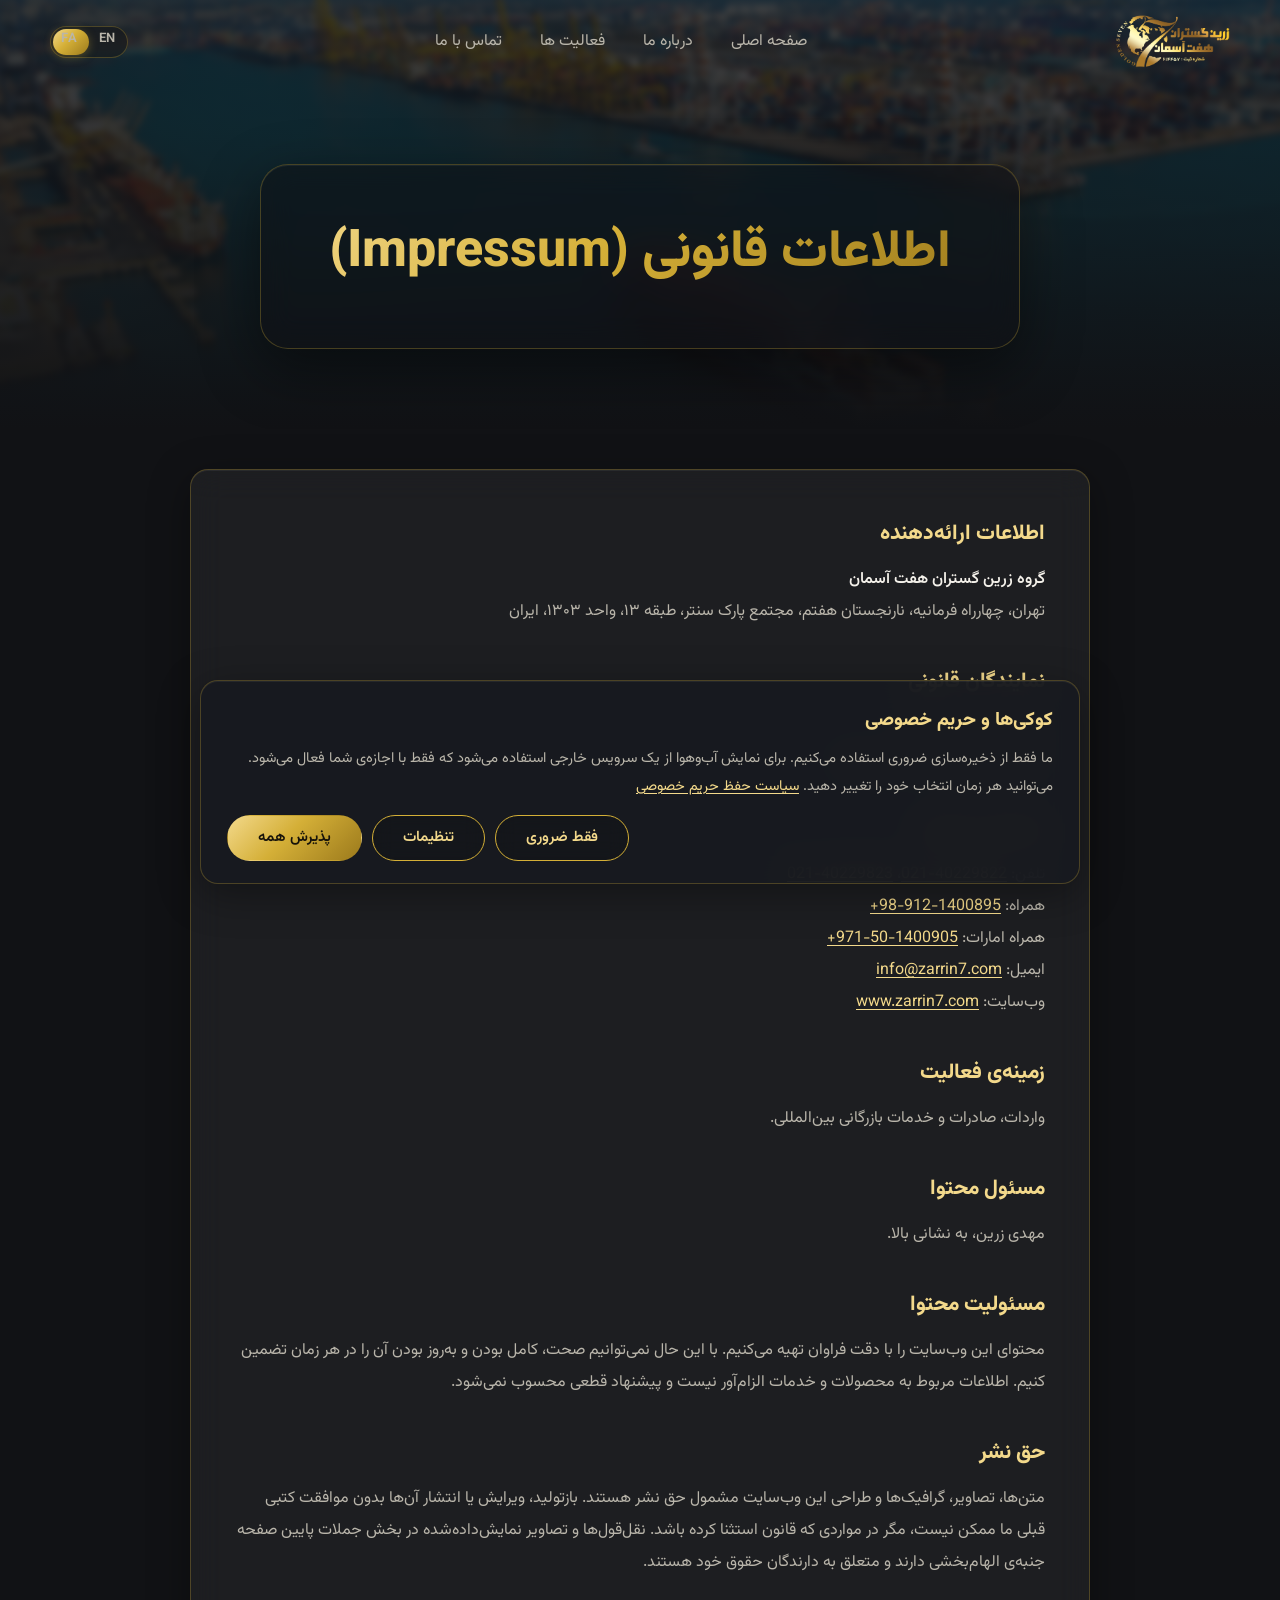
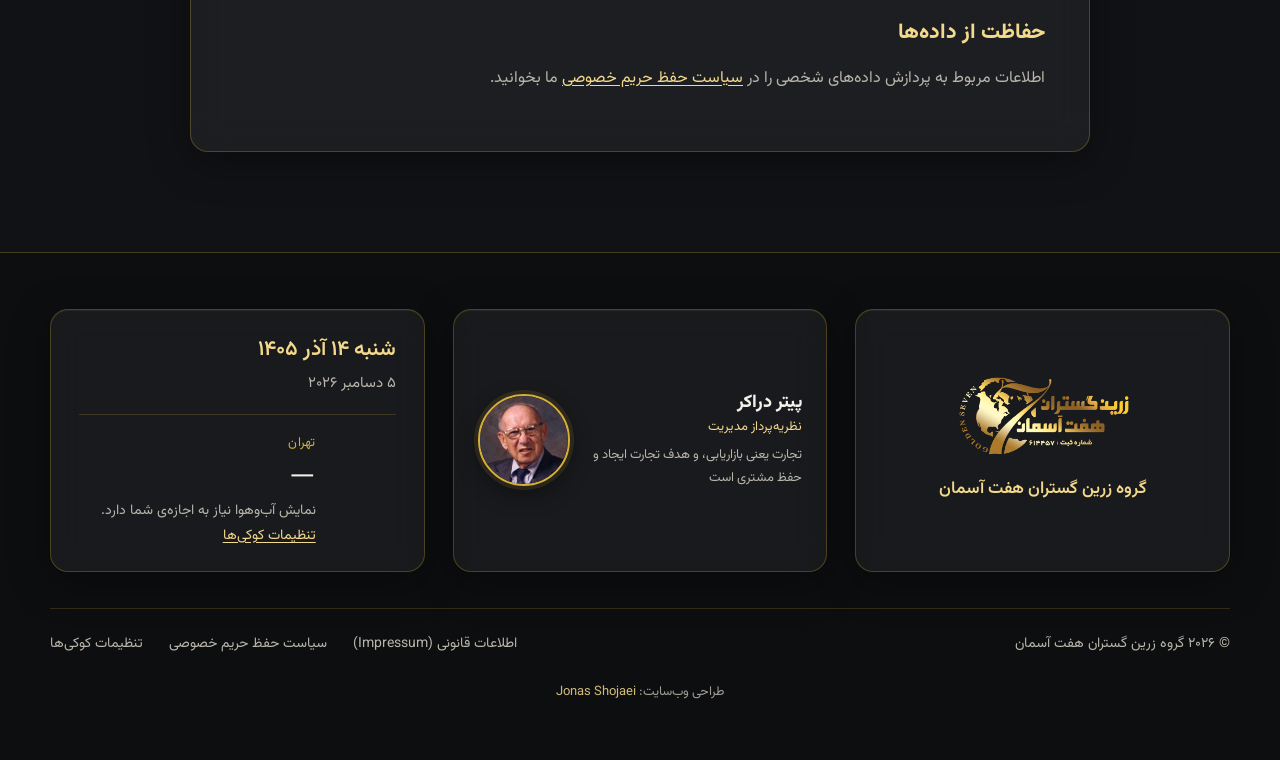
<file: imprint.html>
<!DOCTYPE html>
<html lang="fa" dir="rtl">
<head>
  <meta charset="utf-8">
  <meta name="viewport" content="width=device-width, initial-scale=1">
  <title data-i18n="imprint.pagetitle">اطلاعات قانونی (Impressum) | زرین گستران</title>
  <meta name="description" content="اطلاعات قانونی و راه‌های ارتباطی گروه زرین گستران هفت آسمان.">
  <meta name="theme-color" content="#111215">
  <link rel="icon" href="images/Logo.png">
  <meta name="robots" content="index,follow">
  <link rel="preload" href="fonts/vazirmatn-arabic.woff2" as="font" type="font/woff2" crossorigin>
  <link rel="stylesheet" href="fonts/fonts.css">
  <link rel="stylesheet" href="css/style.css">
  <link rel="canonical" href="https://www.zarrin7.com/about.html">
  <link rel="canonical" href="https://www.zarrin7.com/imprint.html">
</head>
<body>

<header class="site-header">
  <div class="container header-inner">
    <a class="brand" href="index.html" aria-label="زرین گستران"><img src="images/Logo.png" width="664" height="321" decoding="async" alt="زرین گستران هفت آسمان" data-i18n-alt="alt.logo"></a>
    <nav class="nav" id="nav">
      <a href="index.html" data-i18n="nav.home">صفحه اصلی</a>
      <a href="about.html" data-i18n="nav.about">درباره ما</a>
      <a href="activities.html" data-i18n="nav.activities">فعالیت ها</a>
      <a href="contact.html" data-i18n="nav.contact">تماس با ما</a>
    </nav>
    <button class="lang-toggle" type="button" role="switch" aria-checked="false" aria-label="Language / زبان"><span class="lt-knob" aria-hidden="true"></span><span class="lt-opt">FA</span><span class="lt-opt">EN</span></button>
    <button class="nav-toggle" type="button" aria-label="منو" data-i18n-aria="aria.menu" aria-expanded="false" aria-controls="nav"><span></span></button>
  </div>
</header>

<main>
  <section class="page-hero">
    <div class="container">
      <h1 class="fade-up gold-text" style="--d:.15s" data-i18n="imprint.title">اطلاعات قانونی (Impressum)</h1>
    </div>
  </section>

  <section class="section" style="padding-top:40px">
    <div class="container">
      <article class="legal glass">
        <div data-lang="fa" lang="fa" dir="rtl">
<h2>اطلاعات ارائه‌دهنده</h2>
<address>
  <strong>گروه زرین گستران هفت آسمان</strong><br>
  تهران، چهارراه فرمانیه، نارنجستان هفتم، مجتمع پارک سنتر، طبقه ۱۳، واحد ۱۳۰۳، ایران
</address>

<h2>نمایندگان قانونی</h2>
<p>مهدی زرین، مدیرعامل<br>
میثم شجاعی، رئیس هیئت مدیره</p>

<h2>راه‌های ارتباطی</h2>
<p>
  تلفن: <a href="tel:+982140229822" dir="ltr">021-40229822</a>، <a href="tel:+982140229823" dir="ltr">021-40229823</a><br>
  همراه: <a href="tel:+989121400895" dir="ltr">+98-912-1400895</a><br>
  همراه امارات: <a href="tel:+971501400905" dir="ltr">+971-50-1400905</a><br>
  ایمیل: <a href="mailto:info@zarrin7.com" dir="ltr">info@zarrin7.com</a><br>
  وب‌سایت: <a href="https://www.zarrin7.com" dir="ltr">www.zarrin7.com</a>
</p>

<h2>زمینه‌ی فعالیت</h2>
<p>واردات، صادرات و خدمات بازرگانی بین‌المللی.</p>

<h2>مسئول محتوا</h2>
<p>مهدی زرین، به نشانی بالا.</p>

<h2>مسئولیت محتوا</h2>
<p>محتوای این وب‌سایت را با دقت فراوان تهیه می‌کنیم. با این حال نمی‌توانیم صحت، کامل بودن و به‌روز بودن آن را در هر زمان تضمین کنیم. اطلاعات مربوط به محصولات و خدمات الزام‌آور نیست و پیشنهاد قطعی محسوب نمی‌شود.</p>

<h2>حق نشر</h2>
<p>متن‌ها، تصاویر، گرافیک‌ها و طراحی این وب‌سایت مشمول حق نشر هستند. بازتولید، ویرایش یا انتشار آن‌ها بدون موافقت کتبی قبلی ما ممکن نیست، مگر در مواردی که قانون استثنا کرده باشد. نقل‌قول‌ها و تصاویر نمایش‌داده‌شده در بخش جملات پایین صفحه جنبه‌ی الهام‌بخشی دارند و متعلق به دارندگان حقوق خود هستند.</p>

<h2>حفاظت از داده‌ها</h2>
<p>اطلاعات مربوط به پردازش داده‌های شخصی را در <a href="privacy.html">سیاست حفظ حریم خصوصی</a> ما بخوانید.</p>
</div>
        <div data-lang="en" lang="en" dir="ltr">
<h2>Provider information</h2>
<address>
  <strong>Zarrin Gostaran Haft Aseman Group</strong><br>
  Tehran, Iran – Farmaniyeh Intersection, Narenjestan 7, Park Center Complex, 13th Floor, Unit 1303
</address>

<h2>Represented by</h2>
<p>Mehdi Zarrin, Chief Executive Officer (CEO)<br>
Meysam Shojaei, Chairman of the Board</p>

<h2>Contact</h2>
<p>
  Phone: <a href="tel:+982140229822" dir="ltr">+98 21 4022 9822</a>, <a href="tel:+982140229823" dir="ltr">+98 21 4022 9823</a><br>
  Mobile: <a href="tel:+989121400895" dir="ltr">+98 912 140 0895</a><br>
  Mobile (UAE): <a href="tel:+971501400905" dir="ltr">+971 50 140 0905</a><br>
  E-mail: <a href="mailto:info@zarrin7.com" dir="ltr">info@zarrin7.com</a><br>
  Website: <a href="https://www.zarrin7.com" dir="ltr">www.zarrin7.com</a>
</p>

<h2>Business activity</h2>
<p>Import, export and international trading services.</p>

<h2>Responsible for the content</h2>
<p>Mehdi Zarrin, address as above.</p>

<h2>Liability for content</h2>
<p>We create the content of this website with great care. However, we cannot guarantee that it is correct, complete and up to date at all times. Information on products and services is non-binding and does not constitute an offer.</p>

<h2>Copyright</h2>
<p>The texts, images, graphics and the design of this website are protected by copyright. Reproduction, editing or distribution requires our prior written consent, unless a statutory exception applies. Quotations and portraits shown in the quote section of the footer serve as inspiration and remain the property of their respective rights holders.</p>

<h2>Data protection</h2>
<p>Information on the processing of personal data can be found in our <a href="privacy.html">Privacy Policy</a>.</p>
</div>
      </article>
    </div>
  </section>
</main>

<footer class="site-footer">
  <div class="container footer-inner">
    <div class="footer-brand">
      <img src="images/Logo.png" width="664" height="321" decoding="async" alt="زرین گستران هفت آسمان" data-i18n-alt="alt.logo">
      <p data-i18n="footer.name">گروه زرین گستران هفت آسمان</p>
    </div>
    <div class="foot-mid glass" aria-label="Quotes" role="region"></div>
    <div class="foot-info glass" id="foot-info"></div>
  </div>
  <div class="container legal-bar">
    <span class="legal-copy" data-i18n="legal.copy">© ۲۰۲۶ گروه زرین گستران هفت آسمان</span>
    <nav class="legal-links" aria-label="Legal">
      <a href="imprint.html" data-i18n="legal.imprint">اطلاعات قانونی (Impressum)</a>
      <a href="privacy.html" data-i18n="legal.privacy">سیاست حفظ حریم خصوصی</a>
      <a href="#" data-cookie-settings data-i18n="legal.cookies">تنظیمات کوکی‌ها</a>
    </nav>
  </div>
  <p class="container credit"><span data-i18n="credit.label">طراحی وب‌سایت:</span> <a href="https://bitbins.de/" target="_blank" rel="noopener" dir="ltr">Jonas Shojaei</a></p>
</footer>

<script src="js/config.js"></script>
<script src="js/lang/en.js"></script>
<script src="js/i18n.js"></script>
<script src="js/consent.js"></script>
<script src="js/main.js"></script>
<script src="js/footer-info.js"></script>
<script src="js/quotes.js"></script>
</body>
</html>
</file>
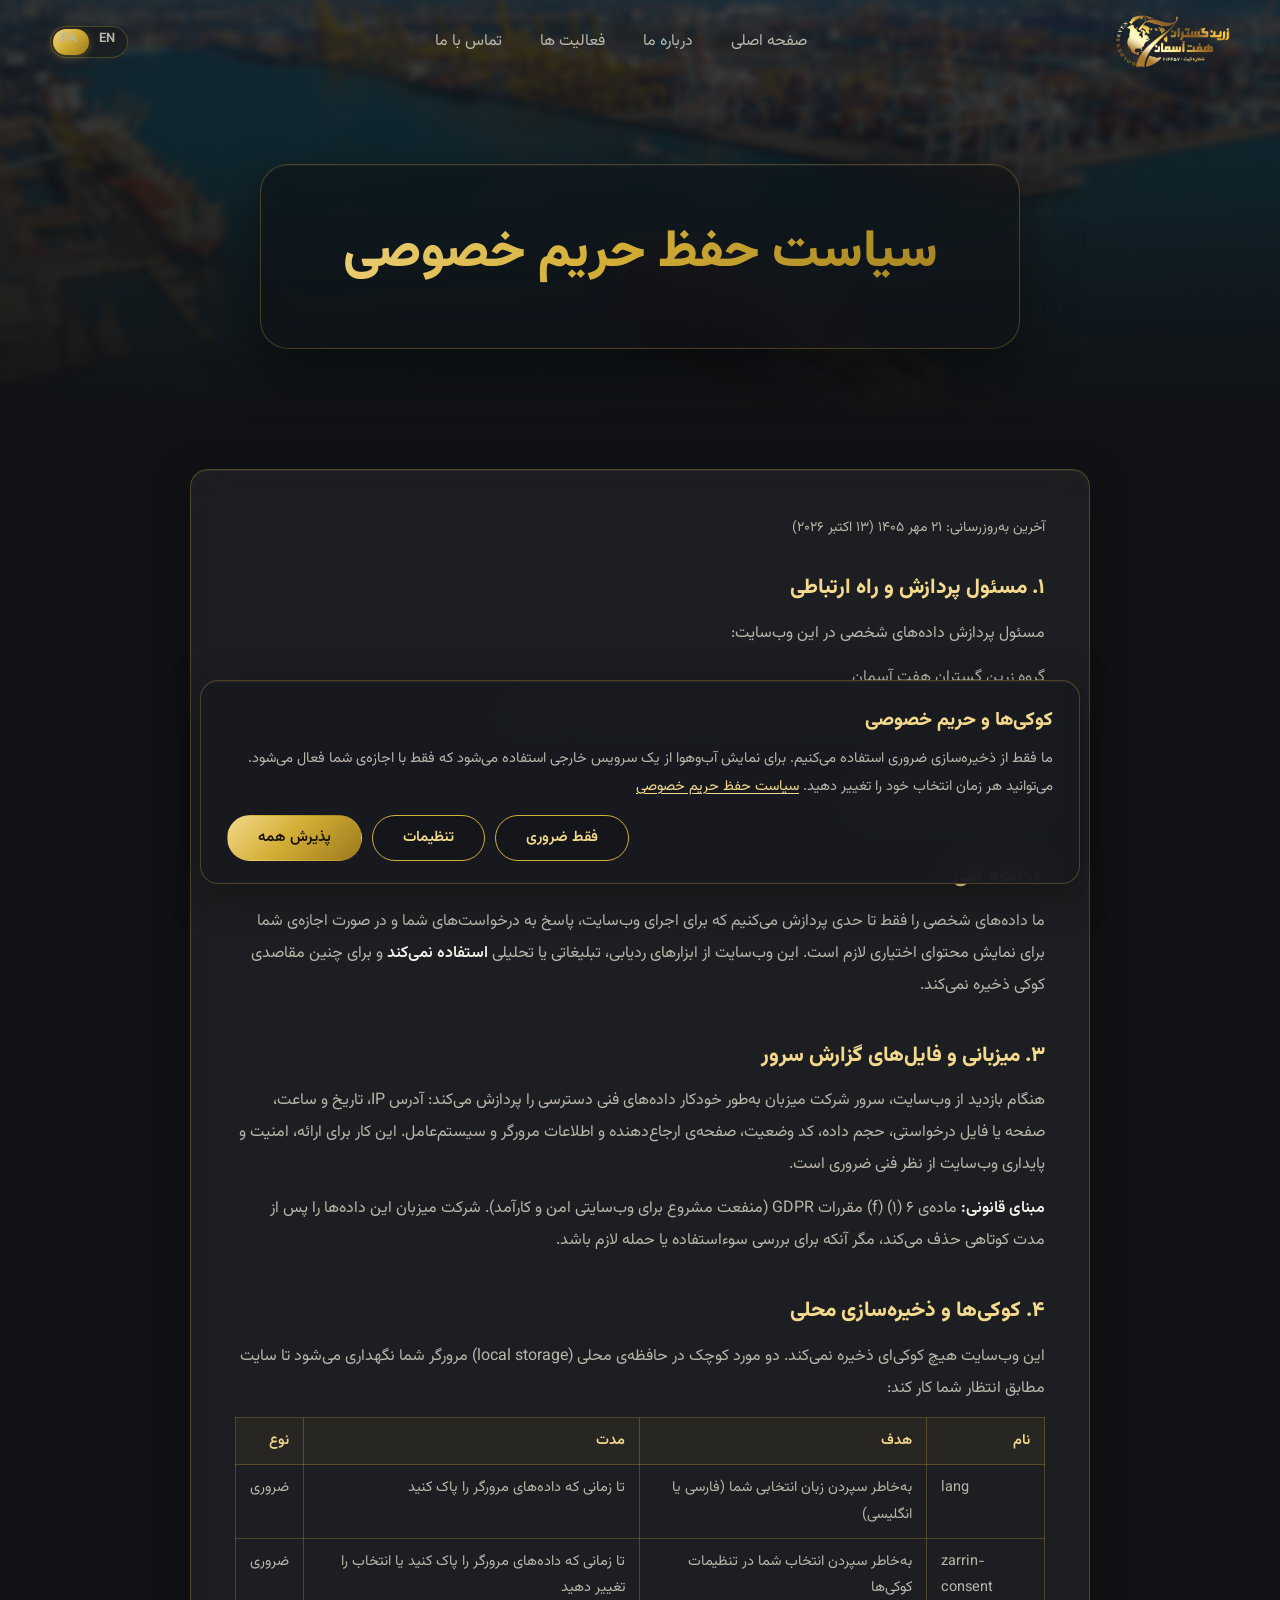
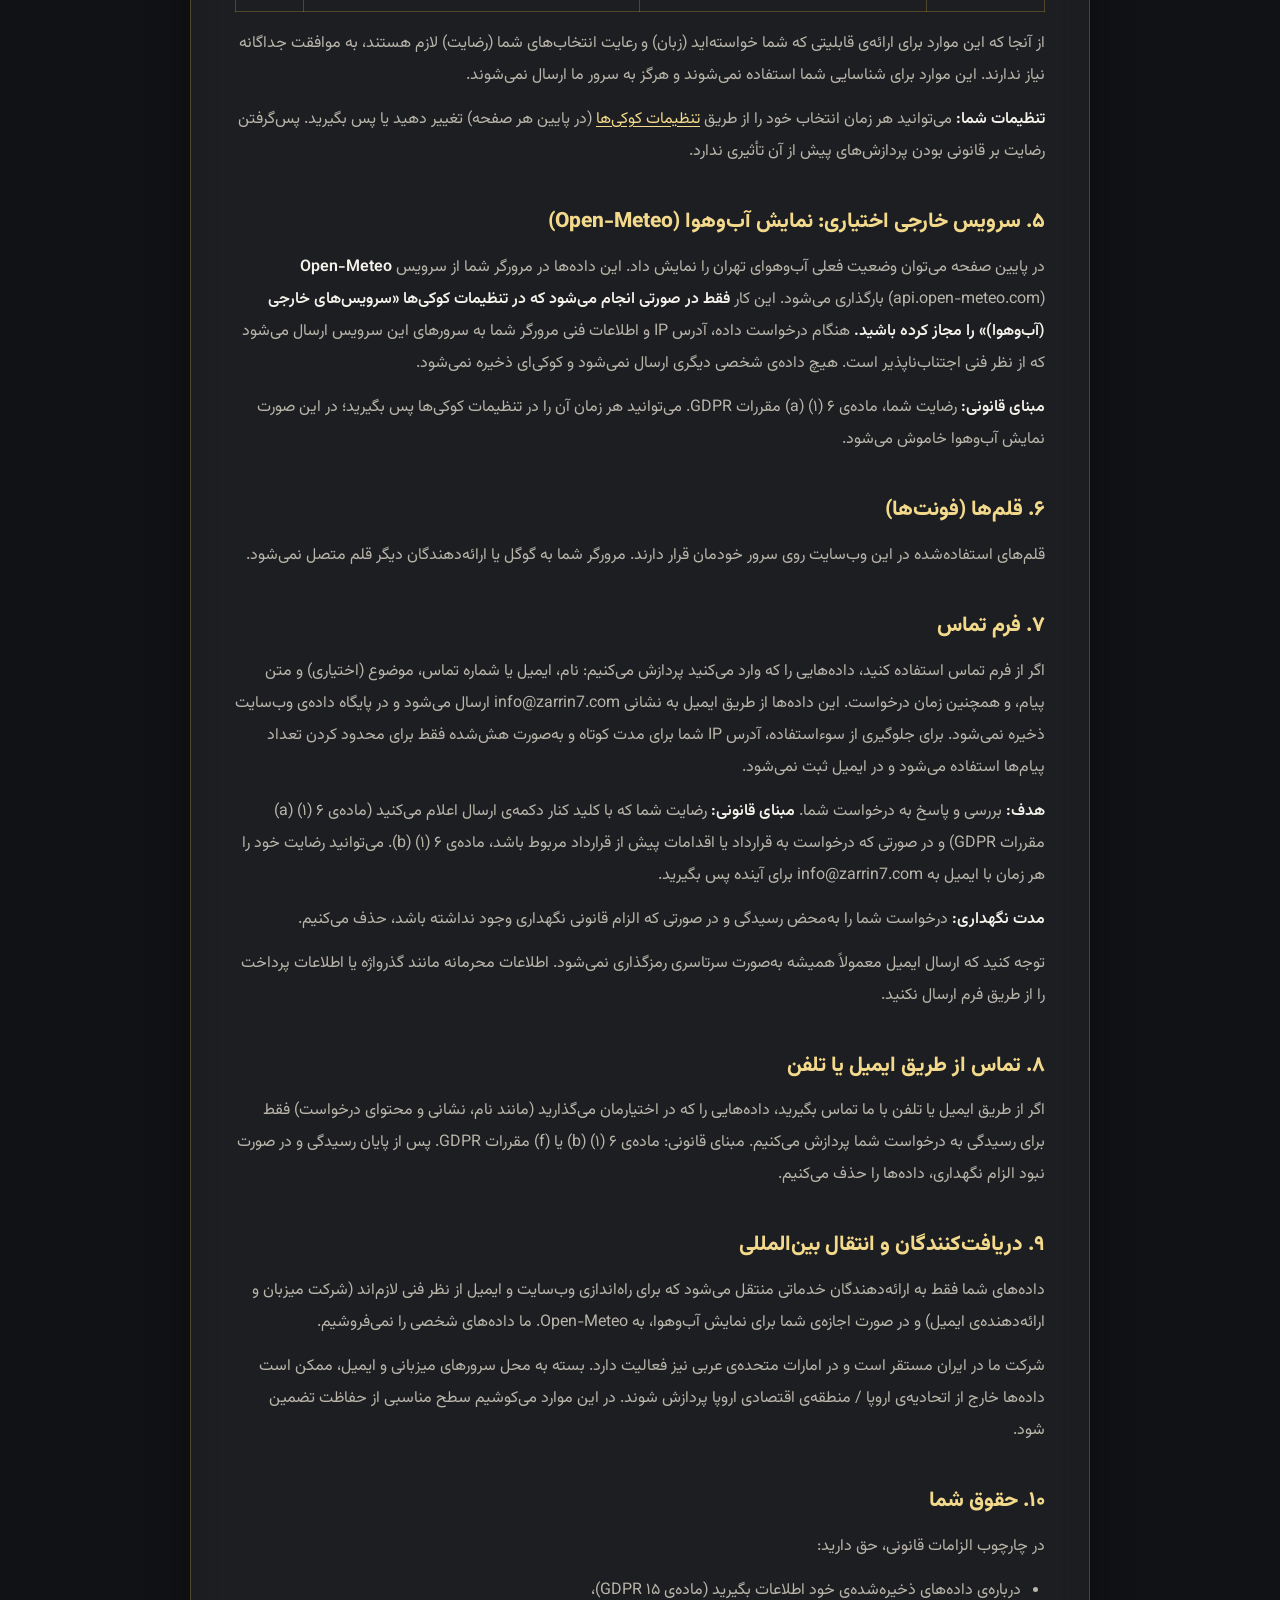
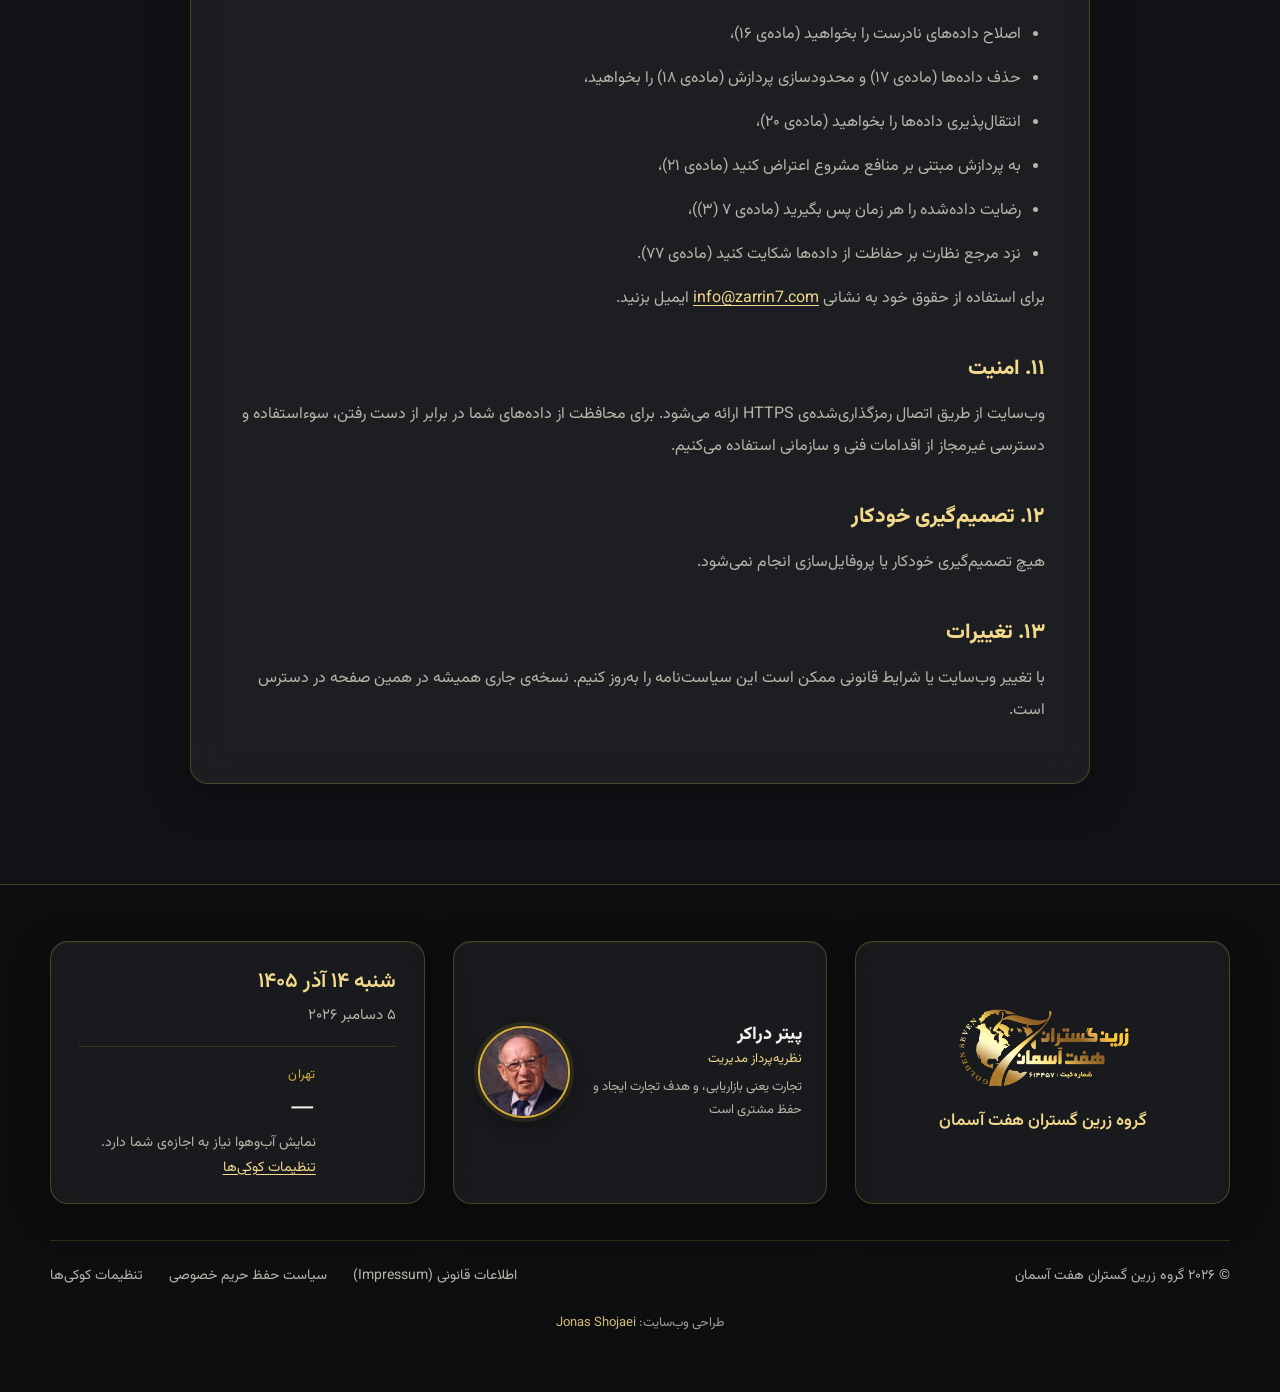
<file: privacy.html>
<!DOCTYPE html>
<html lang="fa" dir="rtl">
<head>
  <meta charset="utf-8">
  <meta name="viewport" content="width=device-width, initial-scale=1">
  <title data-i18n="privacy.pagetitle">سیاست حفظ حریم خصوصی | زرین گستران</title>
  <meta name="description" content="اطلاعات مربوط به پردازش داده‌های شخصی، کوکی‌ها و فرم تماس در وب‌سایت زرین گستران.">
  <meta name="theme-color" content="#111215">
  <link rel="icon" href="images/Logo.png">
  <meta name="robots" content="index,follow">
  <link rel="preload" href="fonts/vazirmatn-arabic.woff2" as="font" type="font/woff2" crossorigin>
  <link rel="stylesheet" href="fonts/fonts.css">
  <link rel="stylesheet" href="css/style.css">
  <link rel="canonical" href="https://www.zarrin7.com/about.html">
  <link rel="canonical" href="https://www.zarrin7.com/privacy.html">
</head>
<body>

<header class="site-header">
  <div class="container header-inner">
    <a class="brand" href="index.html" aria-label="زرین گستران"><img src="images/Logo.png" width="664" height="321" decoding="async" alt="زرین گستران هفت آسمان" data-i18n-alt="alt.logo"></a>
    <nav class="nav" id="nav">
      <a href="index.html" data-i18n="nav.home">صفحه اصلی</a>
      <a href="about.html" data-i18n="nav.about">درباره ما</a>
      <a href="activities.html" data-i18n="nav.activities">فعالیت ها</a>
      <a href="contact.html" data-i18n="nav.contact">تماس با ما</a>
    </nav>
    <button class="lang-toggle" type="button" role="switch" aria-checked="false" aria-label="Language / زبان"><span class="lt-knob" aria-hidden="true"></span><span class="lt-opt">FA</span><span class="lt-opt">EN</span></button>
    <button class="nav-toggle" type="button" aria-label="منو" data-i18n-aria="aria.menu" aria-expanded="false" aria-controls="nav"><span></span></button>
  </div>
</header>

<main>
  <section class="page-hero">
    <div class="container">
      <h1 class="fade-up gold-text" style="--d:.15s" data-i18n="privacy.title">سیاست حفظ حریم خصوصی</h1>
    </div>
  </section>

  <section class="section" style="padding-top:40px">
    <div class="container">
      <article class="legal glass">
        <div data-lang="fa" lang="fa" dir="rtl">
<p class="legal-date">آخرین به‌روزرسانی: ۲۱ مهر ۱۴۰۵ (۱۳ اکتبر ۲۰۲۶)</p>

<h2>۱. مسئول پردازش و راه ارتباطی</h2>
<p>مسئول پردازش داده‌های شخصی در این وب‌سایت:</p>
<address>
  گروه زرین گستران هفت آسمان<br>
  تهران، چهارراه فرمانیه، نارنجستان هفتم، مجتمع پارک سنتر، طبقه ۱۳، واحد ۱۳۰۳، ایران<br>
  تلفن: <a href="tel:+982140229822" dir="ltr">021-40229822</a><br>
  ایمیل: <a href="mailto:info@zarrin7.com" dir="ltr">info@zarrin7.com</a><br>
  وب‌سایت: <span dir="ltr">www.zarrin7.com</span>
</address>

<h2>۲. نگاه کلی</h2>
<p>ما داده‌های شخصی را فقط تا حدی پردازش می‌کنیم که برای اجرای وب‌سایت، پاسخ به درخواست‌های شما و در صورت اجازه‌ی شما برای نمایش محتوای اختیاری لازم است. این وب‌سایت از ابزارهای ردیابی، تبلیغاتی یا تحلیلی <strong>استفاده نمی‌کند</strong> و برای چنین مقاصدی کوکی ذخیره نمی‌کند.</p>

<h2>۳. میزبانی و فایل‌های گزارش سرور</h2>
<p>هنگام بازدید از وب‌سایت، سرور شرکت میزبان به‌طور خودکار داده‌های فنی دسترسی را پردازش می‌کند: آدرس IP، تاریخ و ساعت، صفحه یا فایل درخواستی، حجم داده، کد وضعیت، صفحه‌ی ارجاع‌دهنده و اطلاعات مرورگر و سیستم‌عامل. این کار برای ارائه، امنیت و پایداری وب‌سایت از نظر فنی ضروری است.</p>
<p><strong>مبنای قانونی:</strong> ماده‌ی ۶ (۱) (f) مقررات GDPR (منفعت مشروع برای وب‌سایتی امن و کارآمد). شرکت میزبان این داده‌ها را پس از مدت کوتاهی حذف می‌کند، مگر آنکه برای بررسی سوءاستفاده یا حمله لازم باشد.</p>

<h2>۴. کوکی‌ها و ذخیره‌سازی محلی</h2>
<p>این وب‌سایت هیچ کوکی‌ای ذخیره نمی‌کند. دو مورد کوچک در حافظه‌ی محلی (local storage) مرورگر شما نگهداری می‌شود تا سایت مطابق انتظار شما کار کند:</p>
<div class="legal-table-wrap"><table class="legal-table">
  <thead><tr><th>نام</th><th>هدف</th><th>مدت</th><th>نوع</th></tr></thead>
  <tbody>
    <tr><td dir="ltr">lang</td><td>به‌خاطر سپردن زبان انتخابی شما (فارسی یا انگلیسی)</td><td>تا زمانی که داده‌های مرورگر را پاک کنید</td><td>ضروری</td></tr>
    <tr><td dir="ltr">zarrin-consent</td><td>به‌خاطر سپردن انتخاب شما در تنظیمات کوکی‌ها</td><td>تا زمانی که داده‌های مرورگر را پاک کنید یا انتخاب را تغییر دهید</td><td>ضروری</td></tr>
  </tbody>
</table></div>
<p>از آنجا که این موارد برای ارائه‌ی قابلیتی که شما خواسته‌اید (زبان) و رعایت انتخاب‌های شما (رضایت) لازم هستند، به موافقت جداگانه نیاز ندارند. این موارد برای شناسایی شما استفاده نمی‌شوند و هرگز به سرور ما ارسال نمی‌شوند.</p>
<p><strong>تنظیمات شما:</strong> می‌توانید هر زمان انتخاب خود را از طریق
<a href="#" data-cookie-settings>تنظیمات کوکی‌ها</a> (در پایین هر صفحه) تغییر دهید یا پس بگیرید. پس‌گرفتن رضایت بر قانونی بودن پردازش‌های پیش از آن تأثیری ندارد.</p>

<h2>۵. سرویس خارجی اختیاری: نمایش آب‌وهوا (Open-Meteo)</h2>
<p>در پایین صفحه می‌توان وضعیت فعلی آب‌وهوای تهران را نمایش داد. این داده‌ها در مرورگر شما از سرویس <strong>Open-Meteo</strong> (api.open-meteo.com) بارگذاری می‌شود. این کار <strong>فقط در صورتی انجام می‌شود که در تنظیمات کوکی‌ها «سرویس‌های خارجی (آب‌وهوا)» را مجاز کرده باشید.</strong> هنگام درخواست داده، آدرس IP و اطلاعات فنی مرورگر شما به سرورهای این سرویس ارسال می‌شود که از نظر فنی اجتناب‌ناپذیر است. هیچ داده‌ی شخصی دیگری ارسال نمی‌شود و کوکی‌ای ذخیره نمی‌شود.</p>
<p><strong>مبنای قانونی:</strong> رضایت شما، ماده‌ی ۶ (۱) (a) مقررات GDPR. می‌توانید هر زمان آن را در تنظیمات کوکی‌ها پس بگیرید؛ در این صورت نمایش آب‌وهوا خاموش می‌شود.</p>

<h2>۶. قلم‌ها (فونت‌ها)</h2>
<p>قلم‌های استفاده‌شده در این وب‌سایت روی سرور خودمان قرار دارند. مرورگر شما به گوگل یا ارائه‌دهندگان دیگر قلم متصل نمی‌شود.</p>

<h2>۷. فرم تماس</h2>
<p>اگر از فرم تماس استفاده کنید، داده‌هایی را که وارد می‌کنید پردازش می‌کنیم: نام، ایمیل یا شماره تماس، موضوع (اختیاری) و متن پیام، و همچنین زمان درخواست. این داده‌ها از طریق ایمیل به نشانی <span dir="ltr">info@zarrin7.com</span> ارسال می‌شود و در پایگاه داده‌ی وب‌سایت ذخیره نمی‌شود. برای جلوگیری از سوءاستفاده، آدرس IP شما برای مدت کوتاه و به‌صورت هش‌شده فقط برای محدود کردن تعداد پیام‌ها استفاده می‌شود و در ایمیل ثبت نمی‌شود.</p>
<p><strong>هدف:</strong> بررسی و پاسخ به درخواست شما. <strong>مبنای قانونی:</strong> رضایت شما که با کلید کنار دکمه‌ی ارسال اعلام می‌کنید (ماده‌ی ۶ (۱) (a) مقررات GDPR) و در صورتی که درخواست به قرارداد یا اقدامات پیش از قرارداد مربوط باشد، ماده‌ی ۶ (۱) (b). می‌توانید رضایت خود را هر زمان با ایمیل به <span dir="ltr">info@zarrin7.com</span> برای آینده پس بگیرید.</p>
<p><strong>مدت نگهداری:</strong> درخواست شما را به‌محض رسیدگی و در صورتی که الزام قانونی نگهداری وجود نداشته باشد، حذف می‌کنیم.</p>
<p>توجه کنید که ارسال ایمیل معمولاً همیشه به‌صورت سرتاسری رمزگذاری نمی‌شود. اطلاعات محرمانه مانند گذرواژه یا اطلاعات پرداخت را از طریق فرم ارسال نکنید.</p>

<h2>۸. تماس از طریق ایمیل یا تلفن</h2>
<p>اگر از طریق ایمیل یا تلفن با ما تماس بگیرید، داده‌هایی را که در اختیارمان می‌گذارید (مانند نام، نشانی و محتوای درخواست) فقط برای رسیدگی به درخواست شما پردازش می‌کنیم. مبنای قانونی: ماده‌ی ۶ (۱) (b) یا (f) مقررات GDPR. پس از پایان رسیدگی و در صورت نبود الزام نگهداری، داده‌ها را حذف می‌کنیم.</p>

<h2>۹. دریافت‌کنندگان و انتقال بین‌المللی</h2>
<p>داده‌های شما فقط به ارائه‌دهندگان خدماتی منتقل می‌شود که برای راه‌اندازی وب‌سایت و ایمیل از نظر فنی لازم‌اند (شرکت میزبان و ارائه‌دهنده‌ی ایمیل) و در صورت اجازه‌ی شما برای نمایش آب‌وهوا، به Open-Meteo. ما داده‌های شخصی را نمی‌فروشیم.</p>
<p>شرکت ما در ایران مستقر است و در امارات متحده‌ی عربی نیز فعالیت دارد. بسته به محل سرورهای میزبانی و ایمیل، ممکن است داده‌ها خارج از اتحادیه‌ی اروپا / منطقه‌ی اقتصادی اروپا پردازش شوند. در این موارد می‌کوشیم سطح مناسبی از حفاظت تضمین شود.</p>

<h2>۱۰. حقوق شما</h2>
<p>در چارچوب الزامات قانونی، حق دارید:</p>
<ul>
  <li>درباره‌ی داده‌های ذخیره‌شده‌ی خود اطلاعات بگیرید (ماده‌ی ۱۵ GDPR)،</li>
  <li>اصلاح داده‌های نادرست را بخواهید (ماده‌ی ۱۶)،</li>
  <li>حذف داده‌ها (ماده‌ی ۱۷) و محدودسازی پردازش (ماده‌ی ۱۸) را بخواهید،</li>
  <li>انتقال‌پذیری داده‌ها را بخواهید (ماده‌ی ۲۰)،</li>
  <li>به پردازش مبتنی بر منافع مشروع اعتراض کنید (ماده‌ی ۲۱)،</li>
  <li>رضایت داده‌شده را هر زمان پس بگیرید (ماده‌ی ۷ (۳))،</li>
  <li>نزد مرجع نظارت بر حفاظت از داده‌ها شکایت کنید (ماده‌ی ۷۷).</li>
</ul>
<p>برای استفاده از حقوق خود به نشانی <a href="mailto:info@zarrin7.com" dir="ltr">info@zarrin7.com</a> ایمیل بزنید.</p>

<h2>۱۱. امنیت</h2>
<p>وب‌سایت از طریق اتصال رمزگذاری‌شده‌ی HTTPS ارائه می‌شود. برای محافظت از داده‌های شما در برابر از دست رفتن، سوءاستفاده و دسترسی غیرمجاز از اقدامات فنی و سازمانی استفاده می‌کنیم.</p>

<h2>۱۲. تصمیم‌گیری خودکار</h2>
<p>هیچ تصمیم‌گیری خودکار یا پروفایل‌سازی انجام نمی‌شود.</p>

<h2>۱۳. تغییرات</h2>
<p>با تغییر وب‌سایت یا شرایط قانونی ممکن است این سیاست‌نامه را به‌روز کنیم. نسخه‌ی جاری همیشه در همین صفحه در دسترس است.</p>
</div>
        <div data-lang="en" lang="en" dir="ltr">
<p class="legal-date">Last updated: 13 October 2026</p>

<h2>1. Controller and contact</h2>
<p>The controller responsible for processing personal data on this website is:</p>
<address>
  Zarrin Gostaran Haft Aseman Group<br>
  Tehran, Iran – Farmaniyeh Intersection, Narenjestan 7, Park Center Complex, 13th Floor, Unit 1303<br>
  Phone: <a href="tel:+982140229822" dir="ltr">+98 21 4022 9822</a><br>
  E-mail: <a href="mailto:info@zarrin7.com" dir="ltr">info@zarrin7.com</a><br>
  Website: <span dir="ltr">www.zarrin7.com</span>
</address>

<h2>2. Overview</h2>
<p>We process personal data only as far as this is necessary to run the website, to answer your enquiries and, where you allow it, to show optional content. This website does <strong>not</strong> use tracking, advertising or analytics tools, and it does not set cookies for such purposes.</p>

<h2>3. Hosting and server log files</h2>
<p>When you visit the website, the web server of our hosting provider automatically processes technical access data: IP address, date and time, requested page or file, amount of data, status code, referring page and browser/operating-system information. This is technically necessary to deliver the website and to keep it secure and stable.</p>
<p><strong>Legal basis:</strong> Art. 6(1)(f) GDPR (legitimate interest in a secure and functioning website). The log data is deleted by the hosting provider after a short period, unless it is needed to investigate an abuse or attack.</p>

<h2>4. Cookies and local storage</h2>
<p>The website does not set any cookies. It stores two small items in your browser's local storage so that the site works as you expect:</p>
<div class="legal-table-wrap"><table class="legal-table">
  <thead><tr><th>Name</th><th>Purpose</th><th>Duration</th><th>Type</th></tr></thead>
  <tbody>
    <tr><td dir="ltr">lang</td><td>Remembers the language you chose (Persian or English)</td><td>Until you delete the browser data</td><td>Necessary</td></tr>
    <tr><td dir="ltr">zarrin-consent</td><td>Remembers your choice in the cookie settings</td><td>Until you delete the browser data or change your choice</td><td>Necessary</td></tr>
  </tbody>
</table></div>
<p>Because these items are needed to provide a function you asked for (language) and to respect your choices (consent), they do not require your consent. They are not used to identify you and are never sent to our server.</p>
<p><strong>Your settings:</strong> You can change or withdraw your choice at any time via
<a href="#" data-cookie-settings>Cookie settings</a> (also available in the footer of every page). Withdrawing consent does not affect the lawfulness of processing carried out before.</p>

<h2>5. Optional external service: weather display (Open-Meteo)</h2>
<p>The footer can show the current weather in Tehran. The data is loaded in your browser from the service <strong>Open-Meteo</strong> (api.open-meteo.com). This happens <strong>only if you have allowed “External services (weather)”</strong> in the cookie settings. When the data is requested, your IP address and technical browser data are transmitted to the servers of this service, which is technically unavoidable. We do not send any other personal data, and no cookies are set.</p>
<p><strong>Legal basis:</strong> your consent, Art. 6(1)(a) GDPR. You can withdraw it at any time in the cookie settings; the weather display is then switched off.</p>

<h2>6. Fonts</h2>
<p>The fonts used on this website are hosted on our own server. Your browser does not connect to Google or other font providers.</p>

<h2>7. Contact form</h2>
<p>If you use the contact form, we process the data you enter: name, e-mail address or phone number, subject (optional) and your message, as well as the time of the request. The data is sent by e-mail to our address <span dir="ltr">info@zarrin7.com</span> and is not stored in a database on the website. To prevent abuse, your IP address is briefly used in a hashed form to limit the number of messages; it is not stored in the e-mail.</p>
<p><strong>Purpose:</strong> to process and answer your enquiry. <strong>Legal basis:</strong> your consent, which you give with the switch next to the send button (Art. 6(1)(a) GDPR), and, where your enquiry relates to a contract or pre-contractual measures, Art. 6(1)(b) GDPR. You can withdraw your consent at any time with effect for the future by e-mail to <span dir="ltr">info@zarrin7.com</span>.</p>
<p><strong>Storage period:</strong> we delete your enquiry as soon as it has been dealt with and no statutory retention duty applies.</p>
<p>Please note that normal e-mail transmission is not always end-to-end encrypted. Do not send confidential information such as passwords or payment data through the form.</p>

<h2>8. Contact by e-mail or phone</h2>
<p>If you contact us by e-mail or phone, we process the data you give us (e.g. name, address, content of the request) only to handle your request. Legal basis: Art. 6(1)(b) or (f) GDPR. We delete the data when the request is completed and no retention duty applies.</p>

<h2>9. Recipients and international transfers</h2>
<p>Your data is passed on only to the service providers that are technically needed for the operation of the website and for e-mail (hosting and e-mail provider), and to Open-Meteo if you allow the weather display. We do not sell personal data.</p>
<p>Our company is located in Iran and also operates in the United Arab Emirates. Depending on the location of the hosting and e-mail servers, data may be processed outside the European Union / European Economic Area. Where this applies, we take care that an appropriate level of protection is ensured.</p>

<h2>10. Your rights</h2>
<p>Within the legal requirements you have the right to:</p>
<ul>
  <li>information about your data stored by us (Art. 15 GDPR),</li>
  <li>correction of inaccurate data (Art. 16 GDPR),</li>
  <li>erasure (Art. 17 GDPR) and restriction of processing (Art. 18 GDPR),</li>
  <li>data portability (Art. 20 GDPR),</li>
  <li>object to processing based on legitimate interests (Art. 21 GDPR),</li>
  <li>withdraw a given consent at any time (Art. 7(3) GDPR),</li>
  <li>lodge a complaint with a data protection supervisory authority (Art. 77 GDPR).</li>
</ul>
<p>To exercise your rights, write to <a href="mailto:info@zarrin7.com" dir="ltr">info@zarrin7.com</a>.</p>

<h2>11. Security</h2>
<p>The website is delivered over an encrypted HTTPS connection. We use technical and organisational measures to protect your data against loss, misuse and unauthorised access.</p>

<h2>12. Automated decisions</h2>
<p>There is no automated decision-making or profiling.</p>

<h2>13. Changes</h2>
<p>We may update this privacy policy when the website or the legal situation changes. The current version is always available on this page.</p>
</div>
      </article>
    </div>
  </section>
</main>

<footer class="site-footer">
  <div class="container footer-inner">
    <div class="footer-brand">
      <img src="images/Logo.png" width="664" height="321" decoding="async" alt="زرین گستران هفت آسمان" data-i18n-alt="alt.logo">
      <p data-i18n="footer.name">گروه زرین گستران هفت آسمان</p>
    </div>
    <div class="foot-mid glass" aria-label="Quotes" role="region"></div>
    <div class="foot-info glass" id="foot-info"></div>
  </div>
  <div class="container legal-bar">
    <span class="legal-copy" data-i18n="legal.copy">© ۲۰۲۶ گروه زرین گستران هفت آسمان</span>
    <nav class="legal-links" aria-label="Legal">
      <a href="imprint.html" data-i18n="legal.imprint">اطلاعات قانونی (Impressum)</a>
      <a href="privacy.html" data-i18n="legal.privacy">سیاست حفظ حریم خصوصی</a>
      <a href="#" data-cookie-settings data-i18n="legal.cookies">تنظیمات کوکی‌ها</a>
    </nav>
  </div>
  <p class="container credit"><span data-i18n="credit.label">طراحی وب‌سایت:</span> <a href="https://bitbins.de/" target="_blank" rel="noopener" dir="ltr">Jonas Shojaei</a></p>
</footer>

<script src="js/config.js"></script>
<script src="js/lang/en.js"></script>
<script src="js/i18n.js"></script>
<script src="js/consent.js"></script>
<script src="js/main.js"></script>
<script src="js/footer-info.js"></script>
<script src="js/quotes.js"></script>
</body>
</html>
</file>
<file: fonts/fonts.css>
/* Self-hosted fonts (no connection to Google servers).
   Vazirmatn (OFL) is a variable font: one file per script covers weights 300–800.
   Oswald (OFL) is only used for the clock digits. */
@font-face { font-family: "Vazirmatn"; font-style: normal; font-weight: 300 800; font-display: swap;
  src: url("vazirmatn-arabic.woff2") format("woff2");
  unicode-range: U+0600-06FF, U+0750-077F, U+0870-0891, U+0897-08E1, U+08E3-08FF, U+200C-200E, U+2010-2011, U+204F, U+2E41, U+FB50-FDFF, U+FE70-FE74, U+FE76-FEFC; }
@font-face { font-family: "Vazirmatn"; font-style: normal; font-weight: 300 800; font-display: swap;
  src: url("vazirmatn-latin-ext.woff2") format("woff2");
  unicode-range: U+0100-02BA, U+02BD-02C5, U+02C7-02CC, U+02CE-02D7, U+02DD-02FF, U+0304, U+0308, U+0329, U+1D00-1DBF, U+1E00-1E9F, U+1EF2-1EFF, U+2020, U+20A0-20AB, U+20AD-20C4, U+2113, U+2C60-2C7F, U+A720-A7FF; }
@font-face { font-family: "Vazirmatn"; font-style: normal; font-weight: 300 800; font-display: swap;
  src: url("vazirmatn-latin.woff2") format("woff2");
  unicode-range: U+0000-00FF, U+0131, U+0152-0153, U+02BB-02BC, U+02C6, U+02DA, U+02DC, U+0304, U+0308, U+0329, U+2000-206F, U+20AC, U+2122, U+2191, U+2193, U+2212, U+2215, U+FEFF, U+FFFD; }
@font-face { font-family: "Oswald"; font-style: normal; font-weight: 300; font-display: swap;
  src: url("oswald-latin-300.woff2") format("woff2");
  unicode-range: U+0000-00FF, U+0131, U+0152-0153, U+02BB-02BC, U+02C6, U+02DA, U+02DC, U+2000-206F, U+20AC, U+2122; }
</file>
<file: css/style.css>
/* ==========================================================
   Zarrin Gostaran – Stylesheet
   Logical properties (inline-start/-end) are used throughout,
   so the layout flips automatically between RTL (fa) and LTR (en).
   ========================================================== */

:root {
  --bg: #111215;
  --bg-2: #181a1f;
  --anthracite: #22252b;
  --text: #f4f1ea;
  --text-dim: #b9b5aa;
  --gold: #d4af37;
  --gold-light: #f3d98b;
  --gold-dark: #9c7a1c;
  --gold-gradient: linear-gradient(135deg, #f3d98b 0%, #d4af37 45%, #9c7a1c 100%);
  --line: rgba(212, 175, 55, 0.28);
  --glass: rgba(255, 255, 255, 0.05);
  --radius: 18px;
  --header-h: 84px;
  --container: 1180px;
  --ease: cubic-bezier(0.22, 0.8, 0.2, 1);
}

*, *::before, *::after { box-sizing: border-box; }

html { scroll-behavior: smooth; }

body {
  margin: 0;
  font-family: "Vazirmatn", "Segoe UI", Tahoma, sans-serif;
  background: var(--bg);
  color: var(--text);
  line-height: 1.9;
  font-size: 17px;
  -webkit-font-smoothing: antialiased;
  overflow-x: hidden;
}

img { max-width: 100%; height: auto; display: block; }
a { color: inherit; text-decoration: none; }
h1, h2, h3, p { margin: 0; }

.container {
  width: min(var(--container), 100% - 40px);
  margin-inline: auto;
}

.gold-text {
  background: var(--gold-gradient);
  -webkit-background-clip: text;
  background-clip: text;
  color: transparent;
}

/* ---------- Glass ---------- */
.glass {
  background: var(--glass);
  border: 1px solid var(--line);
  border-radius: var(--radius);
  -webkit-backdrop-filter: blur(16px) saturate(140%);
  backdrop-filter: blur(16px) saturate(140%);
  box-shadow: 0 10px 40px rgba(0, 0, 0, 0.35), inset 0 1px 0 rgba(255, 255, 255, 0.06);
}

/* ---------- Header ---------- */
.site-header {
  position: fixed;
  inset: 0 0 auto 0;
  z-index: 100;
  height: var(--header-h);
  display: flex;
  align-items: center;
  transition: background 0.4s var(--ease), box-shadow 0.4s var(--ease), height 0.4s var(--ease);
}
.site-header.scrolled {
  height: 70px;
  background: rgba(17, 18, 21, 0.72);
  -webkit-backdrop-filter: blur(16px);
  backdrop-filter: blur(16px);
  border-bottom: 1px solid var(--line);
}
.header-inner {
  display: flex;
  align-items: center;
  justify-content: space-between;
  gap: 24px;
}
.brand img { height: 56px; width: auto; transition: height 0.4s var(--ease); }
.site-header.scrolled .brand img { height: 46px; }

.nav { display: flex; align-items: center; gap: 6px; }
.nav a {
  position: relative;
  padding: 8px 16px;
  font-size: 16px;
  color: var(--text-dim);
  transition: color 0.3s;
}
.nav a::after {
  content: "";
  position: absolute;
  inset-inline: 16px;
  bottom: 2px;
  height: 1px;
  background: var(--gold-gradient);
  transform: scaleX(0);
  transition: transform 0.4s var(--ease);
}
.nav a:hover, .nav a.active { color: var(--gold-light); }
.nav a:hover::after, .nav a.active::after { transform: scaleX(1); }

/* FA | EN switch */
.lang-toggle {
  direction: ltr;
  position: relative;
  flex: none;
  display: inline-grid;
  grid-template-columns: 1fr 1fr;
  width: 78px;
  height: 32px;
  padding: 0;
  border: 1px solid var(--line);
  border-radius: 999px;
  background: rgba(17, 18, 21, 0.45);
  -webkit-backdrop-filter: blur(10px);
  backdrop-filter: blur(10px);
  font: inherit;
  font-size: 13px;
  font-weight: 600;
  letter-spacing: 0.06em;
  cursor: pointer;
}
.lang-toggle .lt-opt {
  position: relative;
  z-index: 1;
  display: grid;
  place-items: center;
  color: var(--text-dim);
  transition: color 0.3s;
}
.lang-toggle .lt-knob {
  position: absolute;
  top: 2px;
  left: 2px;
  width: calc(50% - 2px);
  height: calc(100% - 4px);
  border-radius: 999px;
  background: var(--gold-gradient);
  box-shadow: 0 2px 10px rgba(212, 175, 55, 0.35);
  transition: transform 0.35s var(--ease);
}
.lang-toggle .lt-opt:first-of-type { color: #17130a; }
.lang-toggle.is-en .lt-knob { transform: translateX(100%); }
.lang-toggle.is-en .lt-opt:first-of-type { color: var(--text-dim); }
.lang-toggle.is-en .lt-opt:last-of-type { color: #17130a; }
.lang-toggle:focus-visible { outline: 2px solid var(--gold); outline-offset: 3px; }

html[lang="en"] .clock-city small { display: none; }


.nav-toggle {
  display: none;
  width: 44px;
  height: 44px;
  border: 1px solid var(--line);
  border-radius: 12px;
  background: var(--glass);
  cursor: pointer;
  position: relative;
}
.nav-toggle span,
.nav-toggle span::before,
.nav-toggle span::after {
  content: "";
  position: absolute;
  inset-inline-start: 12px;
  width: 18px;
  height: 1.5px;
  background: var(--gold-light);
  transition: transform 0.3s var(--ease), opacity 0.3s;
}
.nav-toggle span { top: 21px; }
.nav-toggle span::before { top: -6px; inset-inline-start: 0; }
.nav-toggle span::after { top: 6px; inset-inline-start: 0; }
.nav-toggle[aria-expanded="true"] span { background: transparent; }
.nav-toggle[aria-expanded="true"] span::before { transform: translateY(6px) rotate(45deg); }
.nav-toggle[aria-expanded="true"] span::after { transform: translateY(-6px) rotate(-45deg); }

/* ---------- Hero ---------- */
.hero {
  position: relative;
  min-height: 100svh;
  display: flex;
  align-items: center;
  overflow: hidden;
  isolation: isolate;
}
.hero-bg {
  position: absolute;
  inset: 0;
  z-index: -2;
  background: url("../images/hero.jpg") center / cover no-repeat;
  animation: kenburns 28s ease-in-out infinite alternate;
}
.hero::before {
  content: "";
  position: absolute;
  inset: 0;
  z-index: -1;
  background: linear-gradient(180deg, rgba(17, 18, 21, 0.6) 0%, rgba(17, 18, 21, 0.12) 35%, rgba(17, 18, 21, 0.25) 70%, var(--bg) 100%);
}
@keyframes kenburns {
  from { transform: scale(1.02); }
  to { transform: scale(1.14) translateY(-1.5%); }
}

.hero { padding-block: calc(var(--header-h) + 40px) 100px; }
.hero-content {
  text-align: center;
  max-width: 880px;
  margin-inline: auto;
  padding: 52px 40px;
  border-radius: 28px;
  border: 1px solid var(--line);
  background: rgba(17, 18, 21, 0.5);
  -webkit-backdrop-filter: blur(14px) saturate(130%);
  backdrop-filter: blur(14px) saturate(130%);
  box-shadow: 0 20px 60px rgba(0, 0, 0, 0.45), inset 0 1px 0 rgba(255, 255, 255, 0.06);
}
.eyebrow {
  display: inline-block;
  padding: 4px 18px;
  margin-bottom: 26px;
  font-size: 14px;
  letter-spacing: 0.04em;
  color: var(--gold-light);
  border: 1px solid var(--line);
  border-radius: 999px;
  background: rgba(17, 18, 21, 0.4);
  -webkit-backdrop-filter: blur(10px);
  backdrop-filter: blur(10px);
}
.hero h1 {
  font-size: clamp(30px, 5.2vw, 58px);
  line-height: 1.55;
  font-weight: 800;
  margin-bottom: 24px;
}
.hero-lead {
  max-width: 680px;
  margin: 0 auto 38px;
  color: #dedacf;
  font-size: clamp(16px, 2vw, 19px);
}
.hero-actions { display: flex; gap: 14px; justify-content: center; flex-wrap: wrap; }

.btn {
  display: inline-flex;
  align-items: center;
  justify-content: center;
  padding: 12px 32px;
  border-radius: 999px;
  font: inherit;
  font-size: 16px;
  font-weight: 600;
  cursor: pointer;
  border: 1px solid var(--gold);
  transition: transform 0.35s var(--ease), box-shadow 0.35s var(--ease), background 0.35s;
}
.btn-gold { background: var(--gold-gradient); color: #17130a; border-color: transparent; }
.btn-gold:hover { transform: translateY(-3px); box-shadow: 0 10px 30px rgba(212, 175, 55, 0.35); }
.btn-ghost {
  background: rgba(17, 18, 21, 0.35);
  color: var(--gold-light);
  -webkit-backdrop-filter: blur(10px);
  backdrop-filter: blur(10px);
}
.btn-ghost:hover { background: rgba(212, 175, 55, 0.14); transform: translateY(-3px); }

.scroll-hint {
  position: absolute;
  bottom: 28px;
  inset-inline: 0;
  margin-inline: auto;
  width: 34px;
  height: 56px;
  display: flex;
  flex-direction: column;
  align-items: center;
  filter: drop-shadow(0 0 6px rgba(0, 0, 0, 0.6));
}
/* three gold chevrons that light up one after another, pointing down */
.scroll-hint i {
  display: block;
  width: 16px;
  height: 16px;
  margin-top: -5px;
  border-right: 2.5px solid var(--gold-light);
  border-bottom: 2.5px solid var(--gold-light);
  transform: rotate(45deg);
  opacity: 0;
  animation: chevron 1.8s ease-in-out infinite;
}
.scroll-hint i:nth-child(1) { animation-delay: 0s; }
.scroll-hint i:nth-child(2) { animation-delay: 0.25s; }
.scroll-hint i:nth-child(3) { animation-delay: 0.5s; }
.scroll-hint:hover i { border-color: #fff; }
@keyframes chevron {
  0% { opacity: 0; translate: 0 -6px; }
  40% { opacity: 1; }
  100% { opacity: 0; translate: 0 8px; }
}

/* ---------- Moving vehicles (plane / ship / truck) ---------- */
/* The track is always LTR: vehicles enter on the left and leave on the right. */
.lane-track {
  position: absolute;
  inset: 0;
  direction: ltr;
  overflow: hidden;
  pointer-events: none;
}
.mover {
  position: absolute;
  left: 0;
  top: var(--y, 50%);
  display: flex;
  align-items: center;
  transform: translate(-100%, -50%);
  animation: travel var(--dur, 10s) linear var(--delay, 0s) infinite;
  will-change: transform;
}
@keyframes travel {
  from { transform: translate(-100%, -50%); }
  to { transform: translate(100vw, -50%); }
}
.trail {
  width: min(36vw, 420px);
  height: 2px;
  border-radius: 2px;
  background: linear-gradient(90deg, transparent 0%, rgba(212, 175, 55, 0.15) 40%, var(--gold-light) 100%);
  box-shadow: 0 0 12px rgba(212, 175, 55, 0.5);
}
.vehicle {
  display: block;
  font-size: var(--size, 44px);
  color: var(--gold-light);
  line-height: 0;
  filter: drop-shadow(0 0 8px rgba(212, 175, 55, 0.45));
}
.vehicle svg { display: block; width: 1em; height: 1em; }
.vehicle.plane svg { transform: rotate(90deg); }
.vehicle.ship { animation: bob 3.2s ease-in-out infinite; }
.vehicle.truck { animation: rumble 0.5s ease-in-out infinite; }
@keyframes bob {
  0%, 100% { transform: translateY(0) rotate(-0.8deg); }
  50% { transform: translateY(3px) rotate(0.8deg); }
}
@keyframes rumble {
  0%, 100% { transform: translateY(0); }
  50% { transform: translateY(-1.2px); }
}

/* hero plane sits above the text, high up */
.hero .mover { --y: 22%; --dur: 11s; --delay: 1.2s; --size: 40px; }
.hero .lane-track { z-index: 0; }

/* ---------- Sections ---------- */
.section { padding-block: 100px; position: relative; }
.section-alt { background: var(--bg-2); }

.section-head { text-align: center; max-width: 720px; margin: 0 auto 56px; }
.section-head h2 {
  font-size: clamp(26px, 3.6vw, 40px);
  font-weight: 800;
  line-height: 1.6;
  margin-bottom: 14px;
}
.section-head p { color: var(--text-dim); }

/* Intro panel */
.intro-panel {
  display: grid;
  grid-template-columns: 1.1fr 1fr;
  gap: 48px;
  align-items: center;
  padding: 56px;
}
.intro-panel h2 { font-size: clamp(24px, 3vw, 34px); line-height: 1.7; margin-bottom: 18px; font-weight: 800; }
.intro-panel p { color: var(--text-dim); font-size: 18px; }
.quote-box {
  position: relative;
  padding: 36px 32px;
  border-radius: var(--radius);
  background: linear-gradient(160deg, rgba(212, 175, 55, 0.12), rgba(212, 175, 55, 0.02));
  border: 1px solid var(--line);
  font-size: clamp(20px, 2.4vw, 26px);
  line-height: 1.9;
  font-weight: 600;
  color: var(--gold-light);
}
.quote-box::before {
  content: "”";
  position: absolute;
  top: -6px;
  inset-inline-start: 22px;
  font-size: 88px;
  line-height: 1;
  color: var(--gold);
  opacity: 0.35;
}

/* Three image cards */
/* Each card spans two rows of a shared subgrid (image space, text box),
   so all text boxes in one row get the height of the tallest. */
.cards { display: grid; grid-template-columns: repeat(3, 1fr); grid-auto-rows: var(--card-top, 220px) auto; gap: 28px; }
.card {
  position: relative;
  display: grid;
  grid-row: span 2;
  grid-template-rows: subgrid;
  row-gap: 0;
  padding: 14px;
  border-radius: var(--radius);
  overflow: hidden;
  border: 1px solid var(--line);
  isolation: isolate;
}
.card img {
  position: absolute;
  inset: 0;
  width: 100%;
  height: 100%;
  object-fit: cover;
  z-index: -2;
  transition: transform 1.2s var(--ease);
}
.card::before {
  content: "";
  position: absolute;
  inset: 0;
  z-index: -1;
  background: linear-gradient(180deg, transparent 35%, rgba(17, 18, 21, 0.92) 100%);
}
.card:hover img { transform: scale(1.08); }
.card-body {
  grid-row: 2;
  padding: 20px 22px;
  border-radius: 14px;
  background: rgba(17, 18, 21, 0.45);
  border: 1px solid var(--line);
  -webkit-backdrop-filter: blur(14px);
  backdrop-filter: blur(14px);
  transition: transform 0.5s var(--ease), border-color 0.4s;
}
.card:hover .card-body { transform: translateY(-6px); border-color: var(--gold); }
.card h3 { font-size: 22px; margin-bottom: 4px; color: var(--gold-light); }
.card p { font-size: 15px; line-height: 1.8; color: #d6d2c6; }

/* Lanes section */
.lanes { display: grid; gap: 22px; }
.lane {
  position: relative;
  height: 112px;
  overflow: hidden;
}
.lane::before { /* the road / sea / air route line */
  content: "";
  position: absolute;
  inset-inline: 0;
  top: 50%;
  border-top: 1px dashed rgba(212, 175, 55, 0.3);
}
.lane-tag {
  position: absolute;
  bottom: 10px;
  inset-inline-start: 18px;
  z-index: 2;
  font-size: 13px;
  letter-spacing: 0.04em;
  color: var(--gold-light);
  opacity: 0.85;
}
.lane .mover { --size: 52px; }
.lane-air .mover { --dur: 8s; --delay: 0s; }
.lane-sea .mover { --dur: 15s; --delay: 2s; --size: 60px; }
.lane-land .mover { --dur: 11s; --delay: 1s; --size: 50px; }

/* ---------- Inner pages ---------- */
.page-hero {
  position: relative;
  padding: calc(var(--header-h) + 80px) 0 80px;
  text-align: center;
  isolation: isolate;
  overflow: hidden;
}
.page-hero::before {
  content: "";
  position: absolute;
  inset: 0;
  z-index: -2;
  background: url("../images/hero.jpg") center / cover no-repeat;
  filter: blur(3px);
  transform: scale(1.06);
}
.page-hero::after {
  content: "";
  position: absolute;
  inset: 0;
  z-index: -1;
  background: linear-gradient(180deg, rgba(17, 18, 21, 0.78), var(--bg));
}
.page-hero h1 { font-size: clamp(32px, 5vw, 52px); font-weight: 800; margin-bottom: 10px; }
.page-hero p { color: var(--text-dim); max-width: 620px; margin-inline: auto; }

.about-grid { display: grid; grid-template-columns: 1fr 1fr; gap: 28px; align-items: stretch; }
.about-text { padding: 44px; }
.about-text h2 { font-size: 28px; margin-bottom: 16px; font-weight: 800; }
.about-text p { color: var(--text-dim); margin-bottom: 14px; font-size: 16.5px; line-height: 2.1; text-align: justify; }
.about-photo {
  margin: 0;
  padding: 0;
  overflow: hidden;
  position: relative;
  min-height: 320px;
}
.about-photo img { position: absolute; inset: 0; width: 100%; height: 100%; object-fit: cover; transition: transform 1.4s var(--ease); }
.about-photo:hover img { transform: scale(1.05); }
/* Leadership cards: round photo (always on the left) + name/role, animated gold border */
@property --leader-angle { syntax: "<angle>"; initial-value: 0deg; inherits: false; }
.leaders { display: grid; gap: 28px; }
.leader {
  position: relative;
  display: flex;
  align-items: center;
  gap: 32px;
  padding: 32px 44px;
  border-color: transparent;
  overflow: hidden;
}
html[dir="rtl"] .leader { flex-direction: row-reverse; }
.leader::before {
  content: "";
  position: absolute;
  inset: 0;
  padding: 1px;
  border-radius: inherit;
  background: conic-gradient(from var(--leader-angle), var(--line) 0deg, var(--line) 250deg, var(--gold-dark) 290deg, #fff6d5 320deg, var(--gold) 340deg, var(--line) 360deg);
  -webkit-mask: linear-gradient(#000 0 0) content-box, linear-gradient(#000 0 0);
  -webkit-mask-composite: xor;
  mask: linear-gradient(#000 0 0) content-box exclude, linear-gradient(#000 0 0);
  animation: leader-spin 6s linear infinite;
  pointer-events: none;
}
.leader::after {
  content: "";
  position: absolute;
  inset: 0;
  background: linear-gradient(115deg, transparent 40%, rgba(243, 217, 139, 0.08) 50%, transparent 60%);
  transform: translateX(-100%);
  animation: leader-shine 7s var(--ease) infinite;
  pointer-events: none;
}
.leaders .leader:nth-child(2)::before { animation-delay: -3s; }
.leaders .leader:nth-child(2)::after { animation-delay: 3.5s; }
@keyframes leader-spin { to { --leader-angle: 360deg; } }
@keyframes leader-shine { 0%, 60% { transform: translateX(-100%); } 100% { transform: translateX(100%); } }
.leader-photo {
  flex: none;
  width: 130px;
  height: 130px;
  border-radius: 50%;
  object-fit: cover;
  border: 2px solid var(--gold);
  box-shadow: 0 0 0 5px rgba(212, 175, 55, 0.12), 0 10px 30px rgba(0, 0, 0, 0.4);
}
.leader-text { flex: 1; min-width: 0; }
.leader-text h2 { font-size: 26px; font-weight: 800; line-height: 1.5; }
.leader-text p { color: var(--text-dim); font-size: 17px; font-weight: 400; margin-top: 4px; }
@media (max-width: 640px) {
  .leader { gap: 18px; padding: 22px; }
  .leader-photo { width: 88px; height: 88px; }
  .leader-text h2 { font-size: 21px; }
  .leader-text p { font-size: 15px; }
}
@keyframes float { 0%, 100% { transform: translateY(0); } 50% { transform: translateY(-10px); } }


.services { display: grid; grid-template-columns: repeat(2, 1fr); gap: 28px; align-items: stretch; }
.service {
  display: flex;
  flex-direction: column;
  overflow: hidden;
  transition: transform 0.5s var(--ease), border-color 0.4s, box-shadow 0.5s;
}
.service:hover { transform: translateY(-8px); border-color: var(--gold); box-shadow: 0 18px 50px rgba(0, 0, 0, 0.5), 0 0 30px rgba(212, 175, 55, 0.12); }
.service-img { position: relative; height: 260px; overflow: hidden; border-bottom: 1px solid var(--line); }
.service-img img { width: 100%; height: 100%; object-fit: cover; transition: transform 1.2s var(--ease); }
.service:hover .service-img img { transform: scale(1.07); }
.service-body { padding: 30px 32px 34px; }
.service h3 { font-size: 22px; line-height: 1.7; margin-bottom: 10px; color: var(--gold-light); }
.service p { font-size: 16px; color: var(--text-dim); line-height: 2.05; text-align: justify; }

/* Contact */
.contact-grid { display: grid; grid-template-columns: 1fr 1.25fr; gap: 28px; align-items: start; }
.contact-info { display: grid; gap: 18px; }
.info-item { display: flex; gap: 18px; align-items: center; padding: 22px 24px; }
.info-item .ico {
  flex: none;
  width: 52px;
  height: 52px;
  display: grid;
  place-items: center;
  border: 1px solid var(--line);
  border-radius: 14px;
  color: var(--gold-light);
  background: rgba(212, 175, 55, 0.06);
}
.info-item .ico svg { width: 24px; height: 24px; }
.info-item h3 { font-size: 16px; color: var(--gold-light); font-weight: 600; }
.info-item p { color: var(--text-dim); font-size: 16px; line-height: 1.9; }
.info-item p.num a { display: inline-block; letter-spacing: 0.02em; transition: color 0.3s; }
.info-item p.num a:hover { color: var(--gold-light); }

.form { padding: 40px; display: grid; gap: 18px; }
.form h2 { font-size: 26px; font-weight: 800; }
.field { display: grid; gap: 6px; }
.field label { font-size: 14px; color: var(--text-dim); }
.field input, .field textarea {
  width: 100%;
  padding: 12px 16px;
  font: inherit;
  font-size: 16px;
  color: var(--text);
  background: rgba(17, 18, 21, 0.55);
  border: 1px solid rgba(255, 255, 255, 0.12);
  border-radius: 12px;
  outline: none;
  transition: border-color 0.3s, box-shadow 0.3s;
}
.field textarea { min-height: 140px; resize: vertical; }
.field input:focus, .field textarea:focus { border-color: var(--gold); box-shadow: 0 0 0 3px rgba(212, 175, 55, 0.15); }
.form-row { display: grid; grid-template-columns: 1fr 1fr; gap: 18px; }
.form-status { min-height: 1.5em; font-size: 15px; color: var(--gold-light); }

/* ---------- Footer ---------- */
.site-footer { border-top: 1px solid var(--line); background: #0d0e10; padding: 56px 0; }
.footer-inner { display: flex; align-items: center; justify-content: space-between; gap: 48px; }

.footer-brand { text-align: center; }
.footer-brand img { height: 84px; width: auto; margin: 0 auto 14px; }
.footer-brand p { font-size: 17px; font-weight: 600; color: var(--gold-light); }

.foot-info {
  min-width: 340px;
  padding: 22px 28px;
  display: grid;
  gap: 16px;
  border-radius: var(--radius);
}
.foot-date { display: grid; gap: 2px; }
.foot-date .fa-date { font-size: 21px; font-weight: 600; line-height: 1.7; color: var(--gold-light); }
.foot-date .eu-date { font-size: 15px; color: var(--text-dim); }

.foot-wx {
  display: flex;
  align-items: center;
  gap: 16px;
  padding-top: 16px;
  border-top: 1px solid rgba(212, 175, 55, 0.2);
}
.foot-wx .wx-icon { flex: none; width: 64px; height: 64px; }
.foot-wx .wx-icon svg { display: block; width: 100%; height: 100%; }
.foot-wx .wx-main { display: flex; align-items: baseline; gap: 12px; flex-wrap: wrap; }
.foot-wx .wx-temp { font-size: 34px; font-weight: 300; line-height: 1.2; color: var(--text); }
.foot-wx .wx-cond { font-size: 17px; color: var(--gold-light); }
.foot-wx .wx-sub { margin-top: 2px; font-size: 14px; line-height: 1.8; color: var(--text-dim); }
.foot-wx .wx-city { font-size: 13px; color: var(--gold); letter-spacing: 0.02em; }

/* Footer quote slider */
.foot-mid { position: relative; overflow: hidden; min-height: 210px; width: 100%; }
.quote-slide {
  position: absolute;
  inset: 0;
  margin: 0;
  padding: 20px 24px;
  display: flex;
  align-items: center;
  gap: 18px;
  opacity: 0;
  filter: blur(12px);
  transform: scale(0.98);
  visibility: hidden;
  transition: opacity 1.2s var(--ease), filter 1.2s var(--ease), transform 1.2s var(--ease), visibility 0s 1.2s;
}
html[dir="rtl"] .quote-slide { flex-direction: row-reverse; }
@media (max-width: 1099px) {
  .foot-mid { min-height: 250px; }
  .quote-slide { padding: 18px 20px; gap: 14px; }
  .quote-photo { width: 76px; height: 76px; }
  .quote-name { font-size: 17px; }
}
@media (max-width: 380px) { .foot-mid { min-height: 290px; } }
.quote-slide.is-active {
  opacity: 1;
  filter: blur(0);
  transform: none;
  visibility: visible;
  transition-delay: 0s;
}
.quote-photo {
  flex: none;
  width: 92px;
  height: 92px;
  border-radius: 50%;
  object-fit: cover;
  object-position: center 22%;
  border: 2px solid var(--gold);
  box-shadow: 0 0 0 4px rgba(212, 175, 55, 0.12), 0 8px 22px rgba(0, 0, 0, 0.4);
}
.quote-body { flex: 1; min-width: 0; }
.quote-name { margin: 0; font-size: 18px; font-weight: 800; line-height: 1.5; color: var(--text); }
.quote-role { font-size: 13px; line-height: 1.6; color: var(--gold-light); }
.quote-text { margin: 6px 0 0; font-size: 13px; line-height: 1.8; color: var(--text-dim); }

/* Desktop: three equal boxes – brand, (reserved) middle, date/weather */
@media (min-width: 1100px) {
  .footer-inner { display: grid; grid-template-columns: repeat(3, 1fr); align-items: stretch; gap: 28px; }
  .foot-info { min-width: 0; }
  .footer-brand, .foot-mid {
    background: var(--glass);
    border: 1px solid var(--line);
    border-radius: var(--radius);
    -webkit-backdrop-filter: blur(16px) saturate(140%);
    backdrop-filter: blur(16px) saturate(140%);
    box-shadow: 0 10px 40px rgba(0, 0, 0, 0.35), inset 0 1px 0 rgba(255, 255, 255, 0.06);
  }
  .footer-brand { display: flex; flex-direction: column; align-items: center; justify-content: center; padding: 22px 28px; }
  .foot-mid { display: block; }
}

@media (max-width: 760px) {
  .footer-inner { flex-direction: column; gap: 32px; }
  .foot-info { min-width: 0; width: 100%; }
}

/* ---------- Reveal on scroll ---------- */
.reveal { opacity: 0; transform: translateY(34px); transition: opacity 0.9s var(--ease), transform 0.9s var(--ease); transition-delay: var(--d, 0s); }
.reveal.in { opacity: 1; transform: none; }

.fade-up { opacity: 0; transform: translateY(26px); animation: fadeUp 1s var(--ease) forwards; animation-delay: var(--d, 0s); }
@keyframes fadeUp { to { opacity: 1; transform: none; } }

/* ---------- Responsive ---------- */
@media (max-width: 980px) {
  .cards { grid-template-columns: 1fr 1fr; }
  .intro-panel, .about-grid, .contact-grid { grid-template-columns: 1fr; }
  .intro-panel { padding: 36px 28px; gap: 28px; }
}

@media (max-width: 820px) {
  .nav-toggle { display: block; }
  .nav {
    position: fixed;
    inset: 0 0 auto 0;
    top: var(--header-h);
    flex-direction: column;
    align-items: stretch;
    gap: 0;
    padding: 12px 20px 24px;
    background: rgba(17, 18, 21, 0.94);
    -webkit-backdrop-filter: blur(18px);
    backdrop-filter: blur(18px);
    border-bottom: 1px solid var(--line);
    transform: translateY(-12px);
    opacity: 0;
    visibility: hidden;
    transition: opacity 0.35s var(--ease), transform 0.35s var(--ease), visibility 0.35s;
  }
  .nav.open { opacity: 1; transform: none; visibility: visible; }
  .nav a { padding: 14px 8px; border-bottom: 1px solid rgba(255, 255, 255, 0.06); }
  .nav a::after { display: none; }
}

@media (max-width: 640px) {
  body { font-size: 16px; }
  .section { padding-block: 70px; }
  .cards, .services, .form-row { grid-template-columns: 1fr; }
  .cards { --card-top: 170px; }
  .hero-content { padding: 32px 20px; }
  .about-text, .form { padding: 28px 22px; }
  .lane { height: 96px; }
  .lane .mover { --size: 44px; }
  .hero .mover { --size: 32px; }
}

@media (prefers-reduced-motion: reduce) {
  *, *::before, *::after { animation-duration: 0.001s !important; animation-iteration-count: 1 !important; transition-duration: 0.001s !important; }
  .reveal, .fade-up { opacity: 1; transform: none; }
  .mover { transform: translate(calc(50vw - 50%), -50%); }
}

/* ---------- Page title: dark glass panel ---------- */
.page-hero .container {
  max-width: 760px;
  padding: 40px 32px 44px;
  border-radius: 28px;
  border: 1px solid var(--line);
  background: rgba(17, 18, 21, 0.55);
  -webkit-backdrop-filter: blur(16px) saturate(130%);
  backdrop-filter: blur(16px) saturate(130%);
  box-shadow: 0 20px 60px rgba(0, 0, 0, 0.45), inset 0 1px 0 rgba(255, 255, 255, 0.06);
}
@media (max-width: 640px) {
  .page-hero .container { padding: 28px 20px 32px; }
}

/* Intro text (long copy) */
.intro-panel { grid-template-columns: 1.5fr 1fr; align-items: stretch; gap: 44px; }
.intro-panel p { font-size: 16.5px; line-height: 2.1; text-align: justify; }
.intro-panel p + p { margin-top: 14px; }
.intro-btn { margin-top: 28px; }

/* Intro photo: fills the height of the text column */
.intro-photo {
  position: relative;
  margin: 0;
  min-height: 280px;
  border-radius: 20px;
  border: 1px solid var(--gold);
  padding: 8px;
  background: rgba(212, 175, 55, 0.06);
  box-shadow: 0 16px 40px rgba(0, 0, 0, 0.45);
}
.intro-photo::before { /* thin offset gold frame */
  content: "";
  position: absolute;
  inset: -10px 10px 10px -10px;
  border: 1px solid var(--line);
  border-radius: 24px;
  z-index: -1;
}
.intro-photo img {
  width: 100%;
  height: 100%;
  object-fit: cover;
  border-radius: 13px;
  transition: transform 1.2s var(--ease);
}
.intro-photo { overflow: visible; isolation: isolate; }
.intro-photo .clip { position: absolute; inset: 8px; overflow: hidden; border-radius: 13px; }
.intro-photo .clip img { position: absolute; inset: 0; border-radius: 0; }
.intro-photo:hover .clip img { transform: scale(1.06); }
@media (max-width: 980px) {
  .intro-photo { min-height: 260px; order: -1; }
}
@media (max-width: 980px) {
  .intro-panel { grid-template-columns: 1fr; gap: 28px; padding: 36px 28px; }
  .intro-photo { height: 260px; }
}
@media (max-width: 640px) {
  .intro-panel { padding: 28px 20px; }
  .intro-panel p { text-align: start; }
}

/* wide icons (truck) keep their aspect ratio */
.vehicle svg.wide { width: 1.9em; height: 1em; }
.lane-sea .mover { --size: 58px; }
.lane-land .mover { --size: 46px; }

/* ---------- World clocks + Tehran weather ---------- */
.clocks { padding: 28px 40px; max-width: 880px; margin-inline: auto; }
.clocks-grid { direction: ltr; display: flex; align-items: center; justify-content: center; gap: 64px; }

.clock-list { direction: rtl; flex: 1; max-width: 440px; }
html[dir="ltr"] .clock-list { direction: ltr; }
.clock-row {
  display: flex;
  align-items: center;
  justify-content: space-between;
  gap: 20px;
  padding: 18px 0;
  border-bottom: 1px solid rgba(212, 175, 55, 0.16);
}
.clock-row:first-child { padding-top: 0; }
.clock-row:last-child { border-bottom: 0; padding-bottom: 0; }
.clock-city { font-size: 20px; font-weight: 800; line-height: 1.5; color: var(--gold-light); }
.clock-city small { display: block; font-size: 12px; font-weight: 400; letter-spacing: 0.08em; color: var(--text-dim); }

/* Flip digits – Uiverse look (light cards, soft neumorphic shadow), scaled down */
.clock { --w: 24px; --h: 36px; direction: ltr; display: flex; align-items: center; gap: 3px; }
.clock .sep { width: 7px; text-align: center; font-family: "Oswald", sans-serif; font-weight: 300; font-size: 20px; color: #e0e0e0; animation: blink 1s steps(2, start) infinite; }
@keyframes blink { 50% { opacity: 0.25; } }

.digit {
  position: relative;
  width: var(--w);
  height: var(--h);
  perspective: 300px;
  border-radius: 4px;
  box-shadow: 2px 2px 5px rgba(42, 42, 42, 0.45), -2px -2px 5px rgba(255, 255, 255, 0.18);
}
.digit::after { /* centre split line */
  content: "";
  position: absolute;
  inset: calc(50% - 0.5px) 0 auto 0;
  height: 1px;
  background: #d2d2d2;
  z-index: 6;
}
.digit .half {
  position: absolute;
  left: 0;
  width: 100%;
  height: 50%;
  overflow: hidden;
  background: #e0e0e0;
  color: #333;
  font-family: "Oswald", sans-serif;
  font-weight: 300;
  font-size: calc(var(--h) * 0.78);
  text-shadow: 0 1px 1px rgba(0, 0, 0, 0.05), 0 2px 4px rgba(0, 0, 0, 0.08);
}
.digit .half span {
  position: absolute;
  left: 0;
  top: 0;
  width: 100%;
  height: var(--h);
  display: flex;
  align-items: center;
  justify-content: center;
  line-height: 1;
}
.digit .top { top: 0; border-radius: 4px 4px 0 0; }
.digit .bottom,
.digit .leaf .back { border-radius: 0 0 4px 4px; }
.digit .bottom { bottom: 0; }
.digit .bottom span,
.digit .leaf .back span { top: calc(var(--h) / -2); }

.digit .leaf {
  position: absolute;
  top: 0;
  left: 0;
  width: 100%;
  height: 50%;
  display: none;
  transform-origin: 50% 100%;
  transform-style: preserve-3d;
  transition: transform 0.6s ease-in;
  z-index: 5;
}
.digit .leaf.on { display: block; }
.digit .leaf.go { transform: rotateX(-180deg); }
.digit .leaf .half { top: 0; height: 100%; backface-visibility: hidden; }
.digit .leaf .front { border-radius: 4px 4px 0 0; }
.digit .leaf .back { transform: rotateX(180deg); }

/* Globe (left side of the clocks panel) */
.globe { flex: none; display: block; width: 240px; height: 240px; }

@media (max-width: 760px) {
  .clocks { padding: 24px 18px; }
  .clocks-grid { flex-direction: column; gap: 20px; }
  .clock-list { width: 100%; }
  .globe { width: 210px; height: 210px; }
}
.page-hero h1:last-child { margin-bottom: 0; }

/* Ship keeps its waterline, truck its wheels, exactly on the dashed route line */
.lane .vehicle.ship { position: relative; top: -0.33em; }
.lane .vehicle.truck { position: relative; top: -0.38em; }
@media (max-width: 640px) { .service-img { height: 210px; } .service-body { padding: 24px 22px 28px; } }

/* Contact form: smaller send button + consent switch */
.btn-sm { padding: 8px 30px; font-size: 15px; }
.form .btn-sm { justify-self: start; }

.switch { display: flex; align-items: center; gap: 12px; cursor: pointer; user-select: none; }
.switch input { position: absolute; opacity: 0; width: 1px; height: 1px; }
.switch .track {
  position: relative;
  flex: none;
  width: 44px;
  height: 24px;
  border-radius: 999px;
  background: rgba(255, 255, 255, 0.12);
  border: 1px solid rgba(255, 255, 255, 0.18);
  transition: background 0.3s, border-color 0.3s, box-shadow 0.3s;
}
.switch .track::after {
  content: "";
  position: absolute;
  top: 2px;
  inset-inline-start: 2px;
  width: 18px;
  height: 18px;
  border-radius: 50%;
  background: #cfcabd;
  transition: transform 0.3s var(--ease), background 0.3s;
}
.switch input:checked + .track { background: var(--gold-gradient); border-color: transparent; }
.switch input:checked + .track::after { background: #17130a; transform: translateX(-20px); }
html[dir="ltr"] .switch input:checked + .track::after { transform: translateX(20px); }
.switch input:focus-visible + .track { box-shadow: 0 0 0 3px rgba(212, 175, 55, 0.35); }
.switch-text { font-size: 14.5px; line-height: 1.8; color: var(--text-dim); }
.switch.invalid .track { border-color: #e5736b; animation: shake 0.4s; }
@keyframes shake { 25% { transform: translateX(-4px); } 75% { transform: translateX(4px); } }
@media (max-width: 820px) { .lang-toggle { margin-inline-start: auto; } }

/* English: Latin text needs tighter headline spacing */
html[lang="en"] .hero h1 { font-size: clamp(30px, 4.4vw, 52px); line-height: 1.3; }
html[lang="en"] .section-head h2,
html[lang="en"] .intro-panel h2,
html[lang="en"] .page-hero h1 { line-height: 1.3; }
html[lang="en"] .service h3,
html[lang="en"] .about-text h2 { line-height: 1.4; }

/* ---------- Footer legal links ---------- */
.legal-bar {
  display: flex;
  flex-wrap: wrap;
  align-items: center;
  justify-content: space-between;
  gap: 10px 28px;
  margin-top: 36px;
  padding-top: 22px;
  border-top: 1px solid rgba(212, 175, 55, 0.18);
  font-size: 14px;
  color: var(--text-dim);
}
.legal-links { display: flex; flex-wrap: wrap; gap: 8px 26px; }
.legal-links a { color: var(--text-dim); transition: color 0.3s; }
.legal-links a:hover, .legal-links a:focus-visible { color: var(--gold-light); }
.wx-enable { color: var(--gold-light); text-decoration: underline; text-underline-offset: 3px; }

/* ---------- Legal pages ---------- */
html[lang="en"] [data-lang="fa"], html[lang="fa"] [data-lang="en"] { display: none; }
.legal { padding: 44px; max-width: 900px; margin-inline: auto; }
.legal h2 { font-size: 21px; font-weight: 800; margin: 34px 0 10px; color: var(--gold-light); }
.legal h2:first-child, .legal-date + h2 { margin-top: 0; }
.legal p, .legal li, .legal address { color: var(--text-dim); font-size: 16px; line-height: 2; font-style: normal; margin: 0 0 12px; }
.legal ul { margin: 0 0 12px; padding-inline-start: 24px; }
.legal strong { color: var(--text); font-weight: 600; }
.legal a { color: var(--gold-light); text-decoration: underline; text-underline-offset: 3px; }
.legal-date { font-size: 14px !important; margin-bottom: 26px !important; }
.legal-table-wrap { overflow-x: auto; margin: 6px 0 16px; }
.legal-table { width: 100%; border-collapse: collapse; font-size: 14.5px; }
.legal-table th, .legal-table td { padding: 10px 14px; border: 1px solid var(--line); text-align: start; vertical-align: top; color: var(--text-dim); line-height: 1.8; }
.legal-table th { color: var(--gold-light); font-weight: 600; background: rgba(212, 175, 55, 0.06); }
@media (max-width: 640px) { .legal { padding: 28px 22px; } }

/* ---------- Contact form extras ---------- */
.hp { position: absolute; inset-inline-start: -9999px; width: 1px; height: 1px; overflow: hidden; }
.form-privacy { font-size: 13.5px; margin: -4px 0 0; }
.form-privacy a { color: var(--gold-light); text-decoration: underline; text-underline-offset: 3px; }

/* ---------- Cookie banner and settings ---------- */
.cc-banner {
  position: fixed;
  inset-inline: 16px;
  bottom: 16px;
  z-index: 300;
  max-width: 880px;
  margin-inline: auto;
  padding: 22px 26px;
  background: rgba(24, 26, 31, 0.94);
  animation: ccIn 0.5s var(--ease);
}
@keyframes ccIn { from { opacity: 0; transform: translateY(20px); } }
.cc-title { font-size: 19px; font-weight: 800; margin: 0 0 6px; color: var(--gold-light); }
.cc-text { font-size: 14.5px; line-height: 1.9; color: var(--text-dim); margin: 0 0 14px; }
.cc-link { color: var(--gold-light); text-decoration: underline; text-underline-offset: 3px; }
.cc-actions { display: flex; flex-wrap: wrap; gap: 10px; justify-content: flex-end; }
.cc-actions .btn { white-space: nowrap; }
.cc-lock { overflow: hidden; }
.cc-overlay {
  position: fixed;
  inset: 0;
  z-index: 310;
  display: grid;
  place-items: center;
  padding: 16px;
  background: rgba(8, 9, 11, 0.7);
  -webkit-backdrop-filter: blur(4px);
  backdrop-filter: blur(4px);
}
.cc-dialog { width: min(560px, 100%); max-height: 100%; overflow-y: auto; padding: 28px 30px; background: rgba(24, 26, 31, 0.97); }
.cc-cat { padding: 14px 0; border-top: 1px solid rgba(212, 175, 55, 0.16); }
.cc-cat-title { font-size: 16px; font-weight: 600; color: var(--text); }
.cc-cat-text { font-size: 13.5px; line-height: 1.8; color: var(--text-dim); margin: 6px 0 0; }
.cc-cat .switch input:disabled + .track { opacity: 0.55; }
.cc-dialog .cc-actions { margin-top: 12px; padding-top: 18px; border-top: 1px solid rgba(212, 175, 55, 0.16); }
@media (max-width: 640px) {
  .cc-banner { padding: 18px; }
  .cc-actions .btn { flex: 1 1 auto; }
}

/* ---------- Designer credit (very bottom of the footer) ---------- */
.credit { margin: 22px auto 0; text-align: center; font-size: 13px; color: var(--text-dim); opacity: 0.85; }
.credit a { color: var(--gold-light); transition: color 0.3s, text-shadow 0.3s; }
.credit a:hover, .credit a:focus-visible { color: #fff6d5; text-shadow: 0 0 12px rgba(243, 217, 139, 0.5); }
</file>
